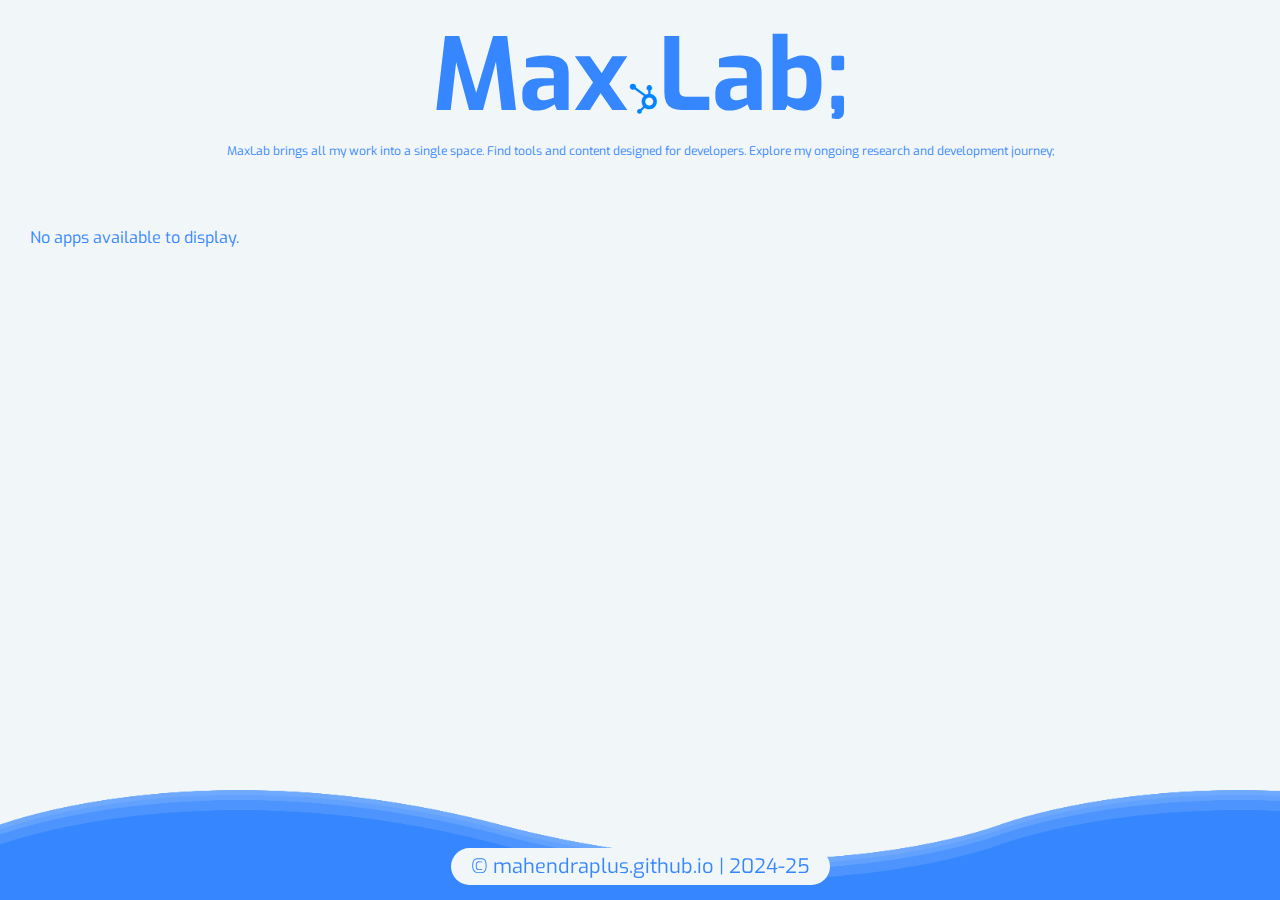
<file: index.html>
<!DOCTYPE html>
<html lang="en">

<head>
    <meta charset="UTF-8">
    <meta name="viewport" content="width=device-width, initial-scale=1.0">
    <title>MaxLab: Apps, Websites, Research, and Development Resources</title>
    <meta name="description"
        content="MaxLab is your hub for innovative apps, websites, digital resources, and cutting-edge research and development projects. Explore, learn, and create with MaxLab's exclusive collection of tools and materials." />
    <meta name="keywords"
        content="MaxLab, apps, websites, research, development, digital resources, technology, innovation, tools, APKs, software development, web development" />
    <meta property="og:title" content="MaxLab: Apps, Websites, Research, and Development Resources" />
    <meta property="og:description"
        content="MaxLab is your go-to resource for cutting-edge research, apps, websites, and development materials. Explore exclusive tools and innovative projects." />
    <meta property="og:image" content="URL_to_image" /> 
    <meta property="og:url" content="https://mahendraplus.github.io/maxlab" /> 
    <meta name="twitter:card" content="summary_large_image" />
    <meta name="twitter:title" content="MaxLab: Apps, Websites, Research, and Development Resources" />
    <meta name="twitter:description"
        content="Explore apps, websites, research, and innovative development resources on MaxLab." />
    <meta name="twitter:image" content="URL_to_image" /> 
    <meta name="SECRET_RAW_ACCESS_CODE" content="f50bc9521222f525df0593f8">

    <link rel="stylesheet" href="./main/css/style.css">
    <link
        href="https://fonts.googleapis.com/css2?family=Arima:wght@100..700&family=Exo:ital,wght@0,100..900;1,100..900&family=Merienda:wght@300..900&display=swap"
        rel="stylesheet">
    <link rel="stylesheet" href="https://cdnjs.cloudflare.com/ajax/libs/font-awesome/6.7.2/css/all.min.css"
        integrity="sha512-Evv84Mr4kqVGRNSgIGL/F/aIDqQb7xQ2vcrdIwxfjThSH8CSR7PBEakCr51Ck+w+/U6swU2Im1vVX0SVk9ABhg=="
        crossorigin="anonymous" referrerpolicy="no-referrer" />

</head>

<body>
    <header>
        <div class="header-title">

            <h1>Max<i class="fa-brands fa-hubspot"></i>Lab;</h1>
            <p>MaxLab brings all my work into a single space.
                Find tools and content designed for developers.
                Explore my ongoing research and development journey;</p>
        </div>
    </header>
    <div class="container" id="app-container"></div>
    <footer>
        <div class="waves">
            <div class="wave" id="wave1"></div>
            <div class="wave" id="wave2"></div>
            <div class="wave" id="wave3"></div>
            <div class="wave" id="wave4"></div>
        </div>
        <ul class="social">

        </ul>
        <ul class="menu">
            <li> <a href="https://mahendraplus.github.io" target="_blank">&copy; mahendraplus.github.io | 2024-25
                </a></li>
        </ul>
    </footer>

    <script src="./main/js/script.js"></script>

</body>

</html>
</file>
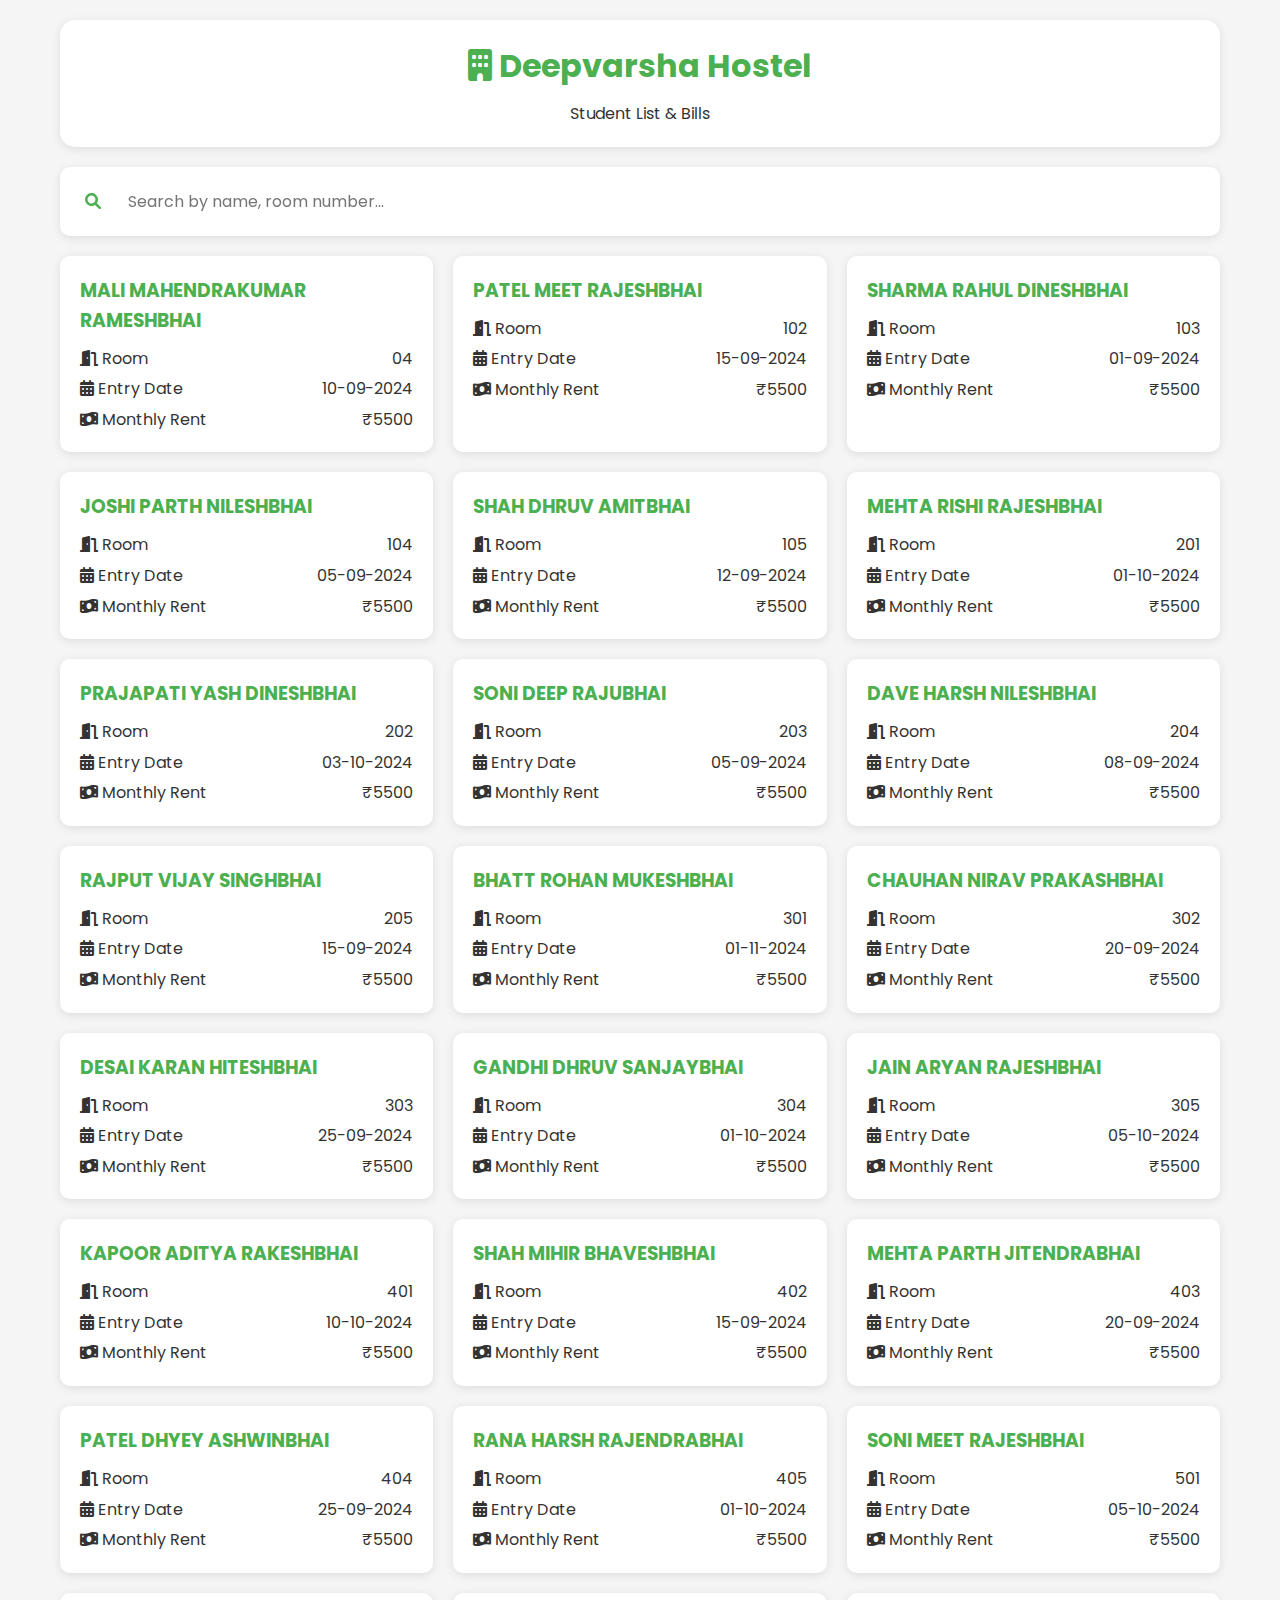
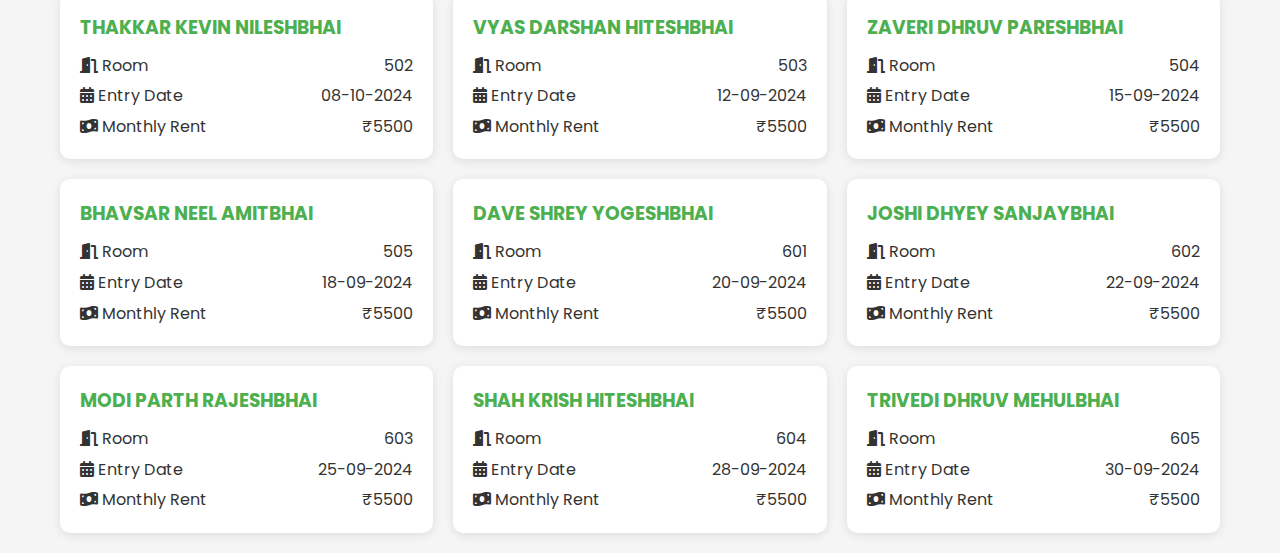
<file: hostel-bill/index.html>
<!DOCTYPE html>
<html>
<head>
    <title>Deepvarsha Hostel - Student List</title>
    <meta name="viewport" content="width=device-width, initial-scale=1.0">
    <link href="https://fonts.googleapis.com/css2?family=Poppins:wght@300;400;500;600&display=swap" rel="stylesheet">
    <link href="https://cdnjs.cloudflare.com/ajax/libs/font-awesome/6.0.0/css/all.min.css" rel="stylesheet">
    <style>
        * {
            margin: 0;
            padding: 0;
            box-sizing: border-box;
            font-family: 'Poppins', sans-serif;
        }

        :root {
            --primary-color: #4CAF50;
            --secondary-color: #45a049;
            --text-color: #333;
            --bg-color: #f5f5f5;
            --card-bg: #fff;
            --shadow: 0 2px 10px rgba(0,0,0,0.1);
        }

        body {
            background: var(--bg-color);
            color: var(--text-color);
            line-height: 1.6;
        }

        .container {
            max-width: 1200px;
            margin: 0 auto;
            padding: 20px;
        }

        .header {
            background: var(--card-bg);
            border-radius: 15px;
            padding: 20px;
            margin-bottom: 20px;
            box-shadow: var(--shadow);
            text-align: center;
        }

        .header h1 {
            color: var(--primary-color);
            margin-bottom: 10px;
        }

        .search-container {
            position: sticky;
            top: 20px;
            z-index: 100;
            margin: 20px 0;
        }

        .search-box {
            width: 100%;
            display: flex;
            align-items: center;
            background: var(--card-bg);
            border-radius: 10px;
            padding: 10px;
            box-shadow: var(--shadow);
        }

        #searchInput {
            width: 100%;
            padding: 12px;
            font-size: 16px;
            border: none;
            outline: none;
            background: transparent;
        }

        .search-icon {
            padding: 0 15px;
            color: var(--primary-color);
        }

        .student-list {
            display: grid;
            grid-template-columns: repeat(auto-fill, minmax(300px, 1fr));
            gap: 20px;
            margin-top: 20px;
        }

        .student-item {
            background: var(--card-bg);
            border-radius: 10px;
            padding: 20px;
            box-shadow: var(--shadow);
            transition: transform 0.3s ease, box-shadow 0.3s ease;
            cursor: pointer;
        }

        .student-item:hover {
            transform: translateY(-5px);
            box-shadow: 0 5px 15px rgba(0,0,0,0.2);
        }

        .student-item h3 {
            color: var(--primary-color);
            margin-bottom: 10px;
        }

        .student-info {
            display: flex;
            flex-direction: column;
            gap: 5px;
        }

        .student-info p {
            display: flex;
            justify-content: space-between;
        }

        .modal {
            display: none;
            position: fixed;
            top: 0;
            left: 0;
            width: 100%;
            height: 100%;
            background: rgba(0,0,0,0.5);
            z-index: 1000;
            overflow-y: auto;
        }

        .modal-content {
            background: var(--card-bg);
            margin: 20px auto;
            padding: 30px;
            max-width: 800px;
            border-radius: 15px;
            position: relative;
            animation: modalSlide 0.3s ease;
        }

        @keyframes modalSlide {
            from {
                transform: translateY(-50px);
                opacity: 0;
            }
            to {
                transform: translateY(0);
                opacity: 1;
            }
        }

        .close {
            position: absolute;
            right: 20px;
            top: 20px;
            font-size: 24px;
            cursor: pointer;
            color: var(--text-color);
            transition: color 0.3s ease;
        }

        .close:hover {
            color: var(--primary-color);
        }

        .bill-container {
            margin-top: 20px;
        }

        .bill-header {
            text-align: center;
            margin-bottom: 30px;
        }

        .table {
            width: 100%;
            border-collapse: collapse;
            margin: 20px 0;
            background: white;
            border-radius: 10px;
            overflow: hidden;
        }

        .table th, .table td {
            padding: 15px;
            text-align: left;
            border-bottom: 1px solid #eee;
        }

        .table th {
            background: var(--primary-color);
            color: white;
        }

        .table tr:last-child td {
            border-bottom: none;
        }

        .summary {
            background: #f9f9f9;
            padding: 20px;
            border-radius: 10px;
            margin: 20px 0;
        }

        .download-btn {
            background: var(--primary-color);
            color: white;
            padding: 12px 25px;
            text-decoration: none;
            border-radius: 8px;
            display: inline-block;
            transition: background 0.3s ease;
            border: none;
            cursor: pointer;
            font-size: 16px;
            margin-top: 20px;
        }

        .download-btn:hover {
            background: var(--secondary-color);
        }

        .status-badge {
            padding: 5px 10px;
            border-radius: 15px;
            font-size: 12px;
            font-weight: 500;
        }

        .status-paid {
            background: #e8f5e9;
            color: #2e7d32;
        }

        .status-pending {
            background: #fff3e0;
            color: #ef6c00;
        }

        @media print {
            body * {
                visibility: hidden;
            }
            .modal-content * {
                visibility: visible;
            }
            .modal-content {
                position: absolute;
                left: 0;
                top: 0;
                width: 100%;
                margin: 0;
                padding: 15px;
            }
            .download-btn {
                display: none;
            }
        }

        @media (max-width: 768px) {
            .container {
                padding: 10px;
            }
            
            .student-list {
                grid-template-columns: 1fr;
            }

            .modal-content {
                margin: 10px;
                padding: 20px;
            }

            .table {
                font-size: 14px;
            }

            .table th, .table td {
                padding: 10px;
            }
        }

        /* Loading Animation */
        .loading {
            text-align: center;
            padding: 40px;
        }

        .loading-spinner {
            border: 4px solid #f3f3f3;
            border-top: 4px solid var(--primary-color);
            border-radius: 50%;
            width: 40px;
            height: 40px;
            animation: spin 1s linear infinite;
            margin: 0 auto;
        }

        @keyframes spin {
            0% { transform: rotate(0deg); }
            100% { transform: rotate(360deg); }
        }

        /* Tooltip */
        .tooltip {
            position: relative;
            display: inline-block;
        }

        .tooltip .tooltiptext {
            visibility: hidden;
            background-color: #333;
            color: #fff;
            text-align: center;
            border-radius: 6px;
            padding: 5px 10px;
            position: absolute;
            z-index: 1;
            bottom: 125%;
            left: 50%;
            transform: translateX(-50%);
            opacity: 0;
            transition: opacity 0.3s;
        }

        .tooltip:hover .tooltiptext {
            visibility: visible;
            opacity: 1;
        }
    </style>
</head>
<body>
    <div class="container">
        <div class="header">
            <h1 id="hostelName">
                <i class="fas fa-building"></i>
                Loading...
            </h1>
            <p>Student List & Bills</p>
        </div>

        <div class="search-container">
            <div class="search-box">
                <i class="fas fa-search search-icon"></i>
                <input type="text" id="searchInput" placeholder="Search by name, room number...">
            </div>
        </div>

        <div class="student-list" id="studentList">
            <div class="loading">
                <div class="loading-spinner"></div>
                <p>Loading students data...</p>
            </div>
        </div>
    </div>

    <div class="modal" id="billModal">
        <div class="modal-content">
            <span class="close">
                <i class="fas fa-times"></i>
            </span>
            <div id="billContent"></div>
        </div>
    </div>

    <script>
        let studentsData = [];
        let hostelName = '';

        // Fetch data from JSON file
       async function fetchData() {
    try {
        const response = await fetch('https://mahendraplus.github.io/maxlab/hostel-bill/json/data.json');
        if (!response.ok) throw new Error('Failed to fetch data');
        const data = await response.json();
        hostelName = data.hostelName;
        studentsData = data.students;
        
        document.getElementById('hostelName').innerHTML = `
            <i class="fas fa-building"></i>
            ${hostelName}
        `;
        
        populateStudentList(studentsData);
    } catch (error) {
        document.getElementById('studentList').innerHTML = `
            <div class="error-message">
                <i class="fas fa-exclamation-circle"></i>
                Error loading data: ${error.message}
            </div>
        `;
        console.error('Error:', error);
    }
}

        // Populate student list
        function populateStudentList(students) {
            const studentList = document.getElementById('studentList');
            if (students.length === 0) {
                studentList.innerHTML = `
                    <div class="error-message">
                        <i class="fas fa-search"></i>
                        No students found
                    </div>
                `;
                return;
            }
            
            studentList.innerHTML = students.map(student => `
                <div class="student-item" onclick="showBill(${student.id})">
                    <h3>${student.name}</h3>
                    <div class="student-info">
                        <p>
                            <span><i class="fas fa-door-open"></i> Room</span>
                            <span>${student.roomNo}</span>
                        </p>
                        <p>
                            <span><i class="fas fa-calendar-alt"></i> Entry Date</span>
                            <span>${student.entryDate}</span>
                        </p>
                        <p>
                            <span><i class="fas fa-money-bill-wave"></i> Monthly Rent</span>
                            <span>₹${student.monthlyRent}</span>
                        </p>
                    </div>
                </div>
            `).join('');
        }

        // Show bill modal
        function showBill(studentId) {
            const student = studentsData.find(s => s.id === studentId);
            const modal = document.getElementById('billModal');
            const billContent = document.getElementById('billContent');
            
            let totalPaid = student.deposit;
            let totalPending = 0;
            
            student.payments.forEach(payment => {
                if(payment.status === 'paid') {
                    totalPaid += payment.amount;
                } else {
                    totalPending += payment.amount;
                }
            });

            billContent.innerHTML = `
                <div class="bill-container">
                    <div class="bill-header">
                        <h2>${hostelName}</h2>
                        <p>Student Bill Details</p>
                    </div>

                    <div class="student-info">
                        <p><strong>Name:</strong> ${student.name}</p>
                        <p><strong>Room No:</strong> ${student.roomNo}</p>
                        <p><strong>Entry Date:</strong> ${student.entryDate}</p>
                        <p><strong>Bill Date:</strong> 25-11-2024</p>
                    </div>

                    <table class="table">
                        <tr>
                            <th colspan="3">PAID AMOUNTS</th>
                        </tr>
                        <tr>
                            <td>Security Deposit</td>
                            <td>₹${student.deposit}</td>
                            <td><span class="status-badge status-paid">Paid</span></td>
                        </tr>
                        ${student.payments
                            .filter(p => p.status === 'paid')
                            .map(p => `
                                <tr>
                                    <td>${p.period}</td>
                                    <td>₹${p.amount}</td>
                                    <td><span class="status-badge status-paid">Paid</span></td>
                                </tr>
                            `).join('')}
                        <tr>
                            <th colspan="2">Total Paid</th>
                            <th>₹${totalPaid}</th>
                        </tr>
                    </table>

                    <table class="table">
                        <tr>
                            <th colspan="3">PENDING AMOUNTS</th>
                        </tr>
                        ${student.payments
                            .filter(p => p.status === 'pending')
                            .map(p => `
                                <tr>
                                    <td>${p.period}</td>
                                    <td>₹${p.amount}</td>
                                    <td><span class="status-badge status-pending">Pending</span></td>
                                </tr>
                            `).join('')}
                        <tr>
                            <th colspan="2">Total Pending</th>
                            <th>₹${totalPending}</th>
                        </tr>
                    </table>

                    <div class="summary">
                        <h3>SUMMARY</h3>
                        <p>Total Paid: ₹${totalPaid}</p>
                        <p>Total Pending: ₹${totalPending}</p>
                    </div>
                    

                    <div class="note">
                        <p><strong>Note:</strong> Please clear pending dues at earliest.</p>
                    </div>
                    
                    <div style="text-align: center; margin-top: 30px;">
                        <p class="thank-you">Thank You!</p>
                        <button class="download-btn" onclick="generatePDF()">
                            <i class="fas fa-download"></i> Download PDF
                        </button>
                    </div>
                </div>
            `;
            
            modal.style.display = 'block';
        }

        // Generate PDF function
        function generatePDF() {
            // Create a clone of the bill content
            const billContent = document.getElementById('billContent').cloneNode(true);
            
            // Remove the download button from the clone
            const downloadBtn = billContent.querySelector('.download-btn');
            if (downloadBtn) {
                downloadBtn.parentElement.removeChild(downloadBtn);
            }

            // Store the current page content
            const originalContent = document.body.innerHTML;

            // Create print-specific styling
            const printStyles = `
                <style>
                    @page {
                        size: A4;
                        margin: 20mm;
                    }
                    body {
                        font-family: 'Poppins', sans-serif;
                        line-height: 1.6;
                    }
                    .bill-container {
                        max-width: 100%;
                    }
                    .bill-header {
                        text-align: center;
                        margin-bottom: 30px;
                    }
                    .table {
                        width: 100%;
                        border-collapse: collapse;
                        margin: 20px 0;
                    }
                    .table th, .table td {
                        border: 1px solid #ddd;
                        padding: 12px;
                        text-align: left;
                    }
                    .status-badge {
                        padding: 5px 10px;
                        border-radius: 15px;
                        font-size: 12px;
                    }
                    .status-paid {
                        background: #e8f5e9;
                        color: #2e7d32;
                    }
                    .status-pending {
                        background: #fff3e0;
                        color: #ef6c00;
                    }
                    .summary {
                        background: #f9f9f9;
                        padding: 20px;
                        border-radius: 10px;
                        margin: 20px 0;
                    }
                    .note {
                        margin: 20px 0;
                    }
                    .thank-you {
                        text-align: center;
                        margin-top: 30px;
                        font-weight: bold;
                    }
                </style>
            `;

            // Replace content and print
            document.body.innerHTML = printStyles + billContent.innerHTML;
            window.print();

            // Restore original content
            document.body.innerHTML = originalContent;

            // Reinitialize event listeners
            initializeEventListeners();
        }

        // Search functionality with debounce
        function debounce(func, wait) {
            let timeout;
            return function executedFunction(...args) {
                const later = () => {
                    clearTimeout(timeout);
                    func(...args);
                };
                clearTimeout(timeout);
                timeout = setTimeout(later, wait);
            };
        }

        const handleSearch = debounce((e) => {
            const searchTerm = e.target.value.toLowerCase();
            const filteredStudents = studentsData.filter(student => 
                student.name.toLowerCase().includes(searchTerm) ||
                student.roomNo.includes(searchTerm)
            );
            populateStudentList(filteredStudents);
        }, 300);

        // Initialize event listeners
        function initializeEventListeners() {
            // Search input
            document.getElementById('searchInput').addEventListener('input', handleSearch);

            // Close modal
            const closeBtn = document.querySelector('.close');
            const modal = document.getElementById('billModal');
            
            if (closeBtn) {
                closeBtn.onclick = function() {
                    modal.style.display = 'none';
                }
            }

            // Click outside modal to close
            window.onclick = function(event) {
                if (event.target == modal) {
                            }
            }

            // Click outside modal to close
            window.onclick = function(event) {
                if (event.target == modal) {
                    modal.style.display = 'none';
                }
            }
        }

        // Initialize application
        function initializeApp() {
            fetchData();
            initializeEventListeners();
        }

        // Run the application
        initializeApp();
    </script>
</body>
</html>
</file>
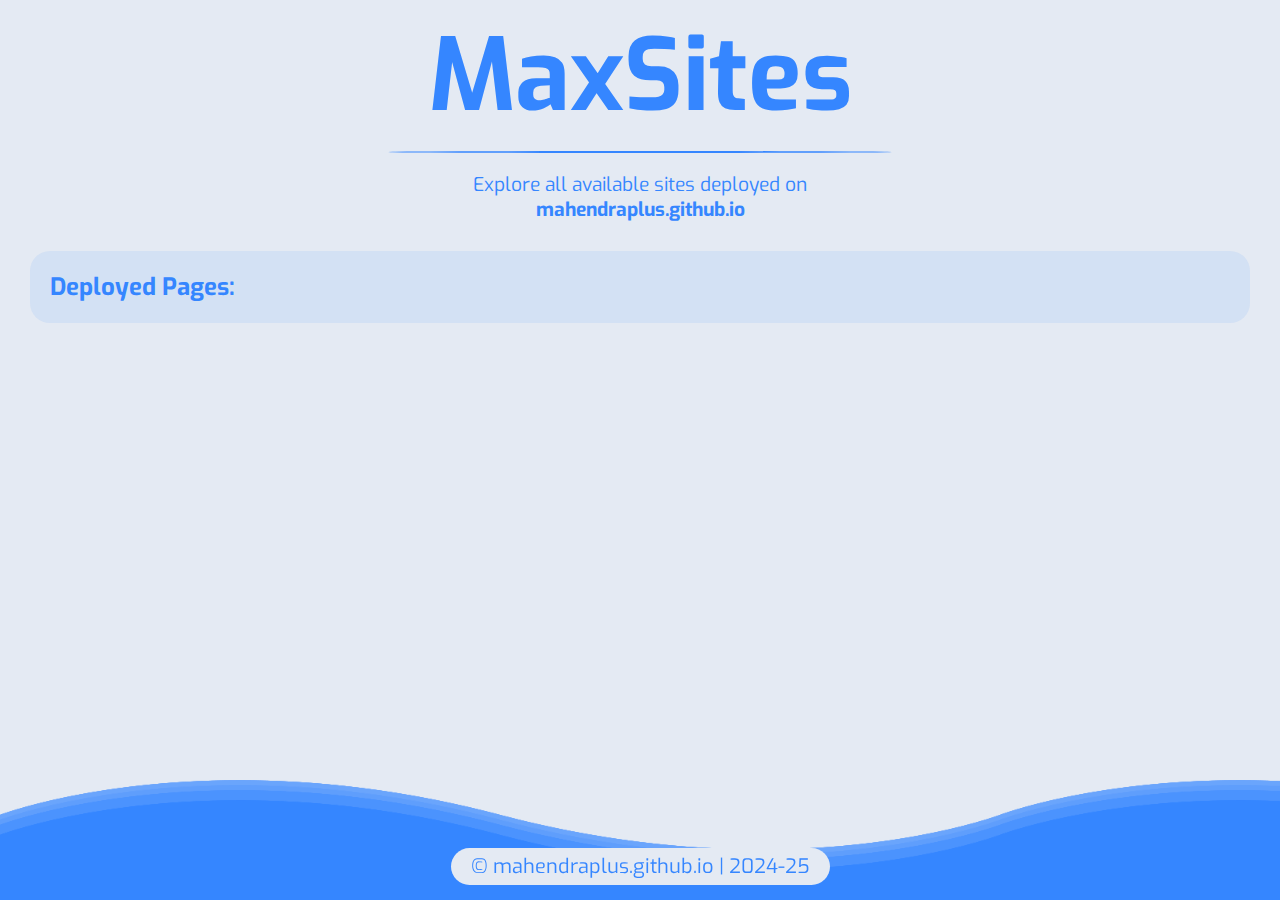
<file: maxsites/index.html>
<!DOCTYPE html>
<html lang="en">

<head>
    <meta charset="UTF-8">
    <meta name="viewport" content="width=device-width, initial-scale=1.0">
    <title>MaxSites | Explore Deployed Projects and Tech Innovations</title>

    <!-- Meta description for SEO -->
    <meta name="description"
        content="Explore MaxSites—featuring deployed projects in cybersecurity, web development, Android apps, IoT, and more. Showcasing cutting-edge tech expertise and innovation.">

    <!-- Open Graph for social media sharing (Facebook, LinkedIn) -->
    <meta property="og:type" content="website">
    <meta property="og:title" content="MaxSites | Explore Deployed Projects and Tech Innovations">
    <meta property="og:description"
        content="Explore MaxSites—featuring deployed projects in cybersecurity, web development, Android apps, IoT, and more. Showcasing cutting-edge tech expertise and innovation.">
    <meta property="og:url" content="https://mahendraplus.github.io">
    <meta property="og:image" content="https://mahendraplus.github.io/assets/img/og/og-max-01.png">
    <meta property="og:site_name" content="MaxSites">

    <!-- Twitter Card for better visibility on Twitter -->
    <meta name="twitter:card" content="summary_large_image">
    <meta name="twitter:title" content="MaxSites | Explore Deployed Projects and Tech Innovations">
    <meta name="twitter:description"
        content="Explore MaxSites—featuring deployed projects in cybersecurity, web development, Android apps, IoT, and more. Showcasing cutting-edge tech expertise and innovation.">
    <meta name="twitter:image" content="https://mahendraplus.github.io/assets/img/og/og-max-01.png">
    <meta name="twitter:site" content="@mahendraplus">
    <meta name="twitter:creator" content="@mahendraplus">

    <!-- Meta Tags for Search Engine Crawlers -->
    <meta name="robots" content="index, follow">
    <meta name="googlebot" content="index, follow">

    <!-- Author of the website -->
    <meta name="author" content="Mahendra Mali">

    <!-- Link to standard favicon for browser tabs -->
    <link rel="icon" href="https://mahendraplus.github.io/assets/img/logo/icon-144x144.png" type="image/x-icon">

    <!-- Shortcut icon (alternative for older browsers) -->
    <link rel="shortcut icon" href="https://mahendraplus.github.io/assets/img/logo/icon-144x144.png"
        type="image/x-icon">

    <!-- Additional PNG icons for various platforms -->
    <link rel="icon" href="https://mahendraplus.github.io/assets/img/logo/icon-32x32.png" sizes="32x32"
        type="image/png">
    <link rel="icon" href="https://mahendraplus.github.io/assets/img/logo/icon-64x64.png" sizes="64x64"
        type="image/png">
    <link rel="icon" href="https://mahendraplus.github.io/assets/img/logo/icon-192x192.png" sizes="192x192"
        type="image/png">
    <link rel="icon" href="https://mahendraplus.github.io/assets/img/logo/icon-256x256.png" sizes="256x256"
        type="image/png">
    <link rel="icon" href="https://mahendraplus.github.io/assets/img/logo/icon-384x384.png" sizes="384x384"
        type="image/png">
    <link rel="icon" href="https://mahendraplus.github.io/assets/img/logo/icon-512x512.png" sizes="512x512"
        type="image/png">

    <!-- Apple Touch Icon for iOS devices (iPhones, iPads) -->
    <link rel="apple-touch-icon" href="https://mahendraplus.github.io/assets/img/logo/apple-touch-icon.png"
        sizes="180x180">

    <!-- Manifest file for Progressive Web Apps (PWA) -->
    <link rel="manifest" href="https://mahendraplus.github.io/assets/json/pwa-web.json">

    <!-- Microsoft Tile Icons (for Windows) -->
    <meta name="msapplication-TileImage" content="https://mahendraplus.github.io/assets/img/logo/icon-144x144.png">
    <meta name="msapplication-TileColor" content="#536281">

    <!-- Safari Pinned Tab Icon (for macOS and iOS Safari) -->
    <link rel="mask-icon" href="https://mahendraplus.github.io/assets/img/logo/safari-pinned-tab.svg" color="#536281">

    <!-- Additional social media profile links (for SEO and link verification) -->
    <link rel="me" href="https://github.com/mahendraplus">
    <link rel="me" href="https://twitter.com/mahendraplus">
    <link rel="me" href="https://www.instagram.com/mahi_gahelot">
    <link rel="me" href="https://t.me/mahendraplus">
    <link rel="me" href="https://discord.com/users/mahendraplus">

    <!-- Theme color for browsers and mobile devices -->
    <meta name="theme-color" content="#536281">

    <!-- Apple-specific settings -->
    <meta name="apple-mobile-web-app-capable" content="yes">
    <meta name="apple-mobile-web-app-status-bar-style" content="black-translucent">
    <meta name="apple-mobile-web-app-title" content="MaxSites">

    <!-- Windows-specific settings -->
    <meta name="msapplication-TileColor" content="#536281">
    <meta name="msapplication-TileImage" content="https://mahendraplus.github.io/assets/img/logo/icon-144x144.png">

    <!-- PWA manifest (for Android and Progressive Web Apps) -->
    <link rel="manifest" href="https://mahendraplus.github.io/assets/json/pwa-android.json">

    <!-- Safari Pinned Tab (for macOS and iOS Safari) -->
    <link rel="mask-icon" href="https://mahendraplus.github.io/assets/img/logo/safari-pinned-tab.svg" color="#536281">

    <!-- Google Fonts -->
    <link rel="preconnect" href="https://fonts.googleapis.com">
    <link rel="preconnect" href="https://fonts.gstatic.com" crossorigin>
    <link
        href="https://fonts.googleapis.com/css2?family=Arima:wght@100..700&family=Exo:ital,wght@0,100..900;1,100..900&family=Merienda:wght@300..900&display=swap"
        rel="stylesheet">
    <style>
        :root {
            --body-bg-gradient: rgb(228, 234, 243);
            --font-color-1: #3586ff;
            --box-shadow-1: 0px -7px 7px 0px hsla(236, 11%, 50%, 0.103);
            --card: var(--body-bg-gradient);
            --btn: var(--body-bg-gradient);
        }

        body {
            font-family: 'Exo', sans-serif;
            margin: 0;
            padding: 0px;
            background: var(--body-bg-gradient);
            color: var(--font-color-1);
        }



        footer {
            position: relative;
            background: transparent;
            display: flex;
            justify-content: center;
            align-items: center;
            flex-direction: column;
            position: fixed;
            bottom: 0;
            width: 100%;
            box-sizing: border-box;

        }

        footer .wave {
            position: absolute;
            bottom: 0;
            left: 0;
            width: 100%;
            height: 100px;
            background: url(wave.png);
            background-size: 1000px 100px;

        }

        footer .wave#wave1 {
            z-index: 1000;
            opacity: 1;
            bottom: 0;
            animation: animate 4s linear infinite;
        }

        footer .wave#wave2 {
            z-index: 999;
            opacity: 0.5;
            bottom: 10px;
            animation: animate2 4s linear infinite;
        }

        footer .wave#wave3 {
            z-index: 998;
            opacity: 0.2;
            bottom: 15px;
            animation: animate 3s linear infinite;
        }

        footer .wave#wave4 {
            z-index: 999;
            opacity: 0.7;
            bottom: 20px;
            animation: animate2 3s linear infinite;
        }

        @keyframes animate {

            0%,
            100% {
                background-position-x: 1000px;
            }

            100% {
                background-position-x: 0px;
            }
        }

        @keyframes animate2 {

            0%,
            100% {
                background-position-x: 0px;
            }

            100% {
                background-position-x: 1000px;
            }
        }

        .social,
        .menu {
            position: relative;
            display: flex;
            justify-content: center;
            align-items: center;
            margin: 10px 0;
            flex-wrap: wrap;
        }

        .social li,
        .menu li {
            list-style: none;
        }

        .social li a {
            font-size: 2em;
            color: #fff;
            margin: 0 10px;
            display: inline-block;
            transition: 0.5s;
        }

        .social li a:hover {
            transform: translateY(-10px);
        }

        .menu li a {
            font-size: 20px;
            color: var(--font-color-1);
            opacity: 1;
            margin: 0 0px;
            text-decoration: none;
            display: inlin-block;
            padding: 5px 20px 5px 20px;
            border-radius: 30px;
            background-color: var(--body-bg-gradient);
            z-index: 1000;
            position: relative;
            bottom: 10px;
            right: 20px;

        }

        .menu li a:hover {
            opacity: 1;
        }



        header {
            text-align: center;
            width: 100%;
            background: var(--body-bg-gradient);
        }

        .header-title {
            position: relative;
            padding: 10px;


        }

        .header-title h1 {
            font-size: 100px;
            margin: 0 auto;
            opacity: 1;
        }



        .header-title p {
            font-size: clamp(0.9rem, 2vw, 1.2rem);
        }

        .container {
            display: grid;
            grid-template-columns: repeat(auto-fit, minmax(280px, 1fr));
            gap: 20px;
            padding: 30px;
            margin-bottom: 100px;
        }

        .site-card {
            background-color: var(--card);
            border-radius: 18px;
            box-shadow: var(--box-shadow-1);
            overflow: hidden;
            text-align: center;
            transition: transform 0.3s ease, box-shadow 0.3s ease;
            border: solid 1px rgba(0, 0, 0, 0.404);
        }

        .site-card:hover {
            transform: translateY(-5px);
            box-shadow: 0 8px 20px rgba(0, 0, 0, 0.2);
        }

        .site-title {
            font-size: 20px;
            margin: 15px 0;

        }

        .iframe-wrapper {
            position: relative;
            width: 100%;
            height: 180px;
            overflow: hidden;

        }

        iframe {
            position: absolute;
            width: 100%;
            height: 100%;
            top: 0;
            left: 0;
            pointer-events: none;
            opacity: 1;

        }

        .iframe-overlay {
            position: absolute;
            top: 0;
            left: 0;
            width: 100%;
            height: 100%;
            background: rgba(64, 93, 179, 0.301);
            display: flex;
            flex-direction: row;
            /* Arrange buttons in a row */
            align-items: center;
            justify-content: center;
            gap: 10px;
            backdrop-filter: blur(5px);

            /* Add spacing between buttons */
        }


        .toggle-button {
            padding: 10px 20px;
            font-size: 12px;
            background: var(--btn);
            border-radius: 80px;
            cursor: pointer;
            color: var(--font-color-1);
            transition: 0.3s ease;
            border: solid 1px rgba(0, 0, 0, 0.404);

        }

        .toggle-button:hover {
            transform: scale(1.09);
        }


        @media (max-width: 600px) {
            .iframe-wrapper {
                height: 150px;
            }

            .menu li a {
                font-size: 12px;
                color: var(--font-color-1);
                opacity: 1;
                margin: 0 0px;
                text-decoration: none;
                display: inline-block;
                padding: 5px 20px 5px 20px;
                border-radius: 30px;
                background-color: var(--body-bg-gradient);
            }

            .header-title h1 {
                animation: flip-animation 2s infinite;
                font-size: 60px;
                margin: 0 auto;
            }

        }

        .line1 {
            background-color: var(--font-color-1);
            border: none;
            width: 40%;
            height: 2px;
            border-radius: 100%;
        }

        /* Styling for the title div */
        .title-div {
            background-color: #3586ff18;
            /* Transparent blue background */
            width: auto 0;
            /* Full width of the container */
            display: flex;
            /* Use flexbox to align items */
            flex-direction: column;
            /* Stack elements vertically */
            align-items: flex-start;
            /* Align the items to the left */
            border-radius: 20px;
            margin-left: 30px;
            margin-right: 30px;
            border: solid 0px rgba(0, 0, 0, 0.404);
            padding-left: 20px;
            padding-right: 20px;
        }
    </style>
</head>

<body>
    <header>
        <div class="header-title">
            <h1>MaxSites</h1>
            <hr class="line1">
            <p>Explore all available sites deployed on <br><strong>mahendraplus.github.io</strong></p>
        </div>

    </header>
    <div class="title-div">
        <h2>Deployed Pages:</h2>
    </div>
    <div class="container"></div>

    <footer>
        <div class="waves">
            <div class="wave" id="wave1"></div>
            <div class="wave" id="wave2"></div>
            <div class="wave" id="wave3"></div>
            <div class="wave" id="wave4"></div>
        </div>
        <ul class="social">

        </ul>
        <ul class="menu">
            <li> <a href="https://mahendraplus.github.io" target="_blank">&copy; mahendraplus.github.io | 2024-25
                </a></li>
        </ul>
    </footer>

    </div>

    <script>
        const repoOwner = "mahendraplus";
        const repoName = "mahendraplus.github.io";
        const apiUrl = `https://api.github.com/repos/${repoOwner}/${repoName}/contents/m`;

        // Create buttons for each overlay
        const createOverlayButtons = (siteUrl, siteName) => {
            // Open Button
            const openButton = document.createElement('button');
            openButton.classList.add('toggle-button');
            openButton.innerText = "Open";
            openButton.onclick = () => {
                window.open(siteUrl, '_blank');
            };

            // Copy Link Button
            const copyButton = document.createElement('button');
            copyButton.classList.add('toggle-button');
            copyButton.innerText = "Copy";
            copyButton.onclick = async () => {
                try {
                    await navigator.clipboard.writeText(siteUrl);
                } catch (error) {
                    const tempInput = document.createElement('input');
                    document.body.appendChild(tempInput);
                    tempInput.value = siteUrl;
                    tempInput.select();
                    document.execCommand("copy");
                    document.body.removeChild(tempInput);
                }
            };

            // Share Button
            const shareButton = document.createElement('button');
            shareButton.classList.add('toggle-button');
            shareButton.innerText = "Share";
            shareButton.onclick = async () => {
                if (navigator.share) {
                    try {
                        await navigator.share({
                            title: siteName,
                            text: `Check out this site: ${siteName}!`,
                            url: siteUrl,
                        });
                    } catch (error) {
                        console.error("Sharing failed:", error);
                    }
                } else {
                    console.warn("Web Share API not supported. Falling back to copy link.");
                    // Fallback to copying the link
                    try {
                        await navigator.clipboard.writeText(siteUrl);
                    } catch (error) {
                        const tempInput = document.createElement('input');
                        document.body.appendChild(tempInput);
                        tempInput.value = siteUrl;
                        tempInput.select();
                        document.execCommand("copy");
                        document.body.removeChild(tempInput);
                    }
                }
            };

            return [copyButton, openButton, shareButton];
        };

        // Fetch folders and dynamically populate the site cards
        async function fetchFolders() {
            try {
                const response = await fetch(apiUrl);
                if (!response.ok) throw new Error("Failed to fetch data from GitHub API");
                const data = await response.json();

                const container = document.querySelector('.container');
                data.forEach(item => {
                    if (item.type === "dir") {
                        const siteUrl = `https://${repoOwner}.github.io/m/${item.name}/`;

                        const siteCard = document.createElement('div');
                        siteCard.classList.add('site-card');

                        const title = document.createElement('div');
                        title.classList.add('site-title');
                        title.innerText = item.name;

                        const iframeWrapper = document.createElement('div');
                        iframeWrapper.classList.add('iframe-wrapper');

                        const iframe = document.createElement('iframe');
                        iframe.src = `${siteUrl}index.html`;

                        const overlay = document.createElement('div');
                        overlay.classList.add('iframe-overlay');

                        const buttons = createOverlayButtons(siteUrl, item.name);
                        buttons.forEach(button => overlay.appendChild(button));

                        iframeWrapper.appendChild(iframe);
                        iframeWrapper.appendChild(overlay);
                        siteCard.appendChild(title);
                        siteCard.appendChild(iframeWrapper);
                        container.appendChild(siteCard);
                    }
                });
            } catch (error) {
                console.error("Error fetching folder names:", error);
            }
        }

        fetchFolders();

    </script>
</body>

</html>
</file>
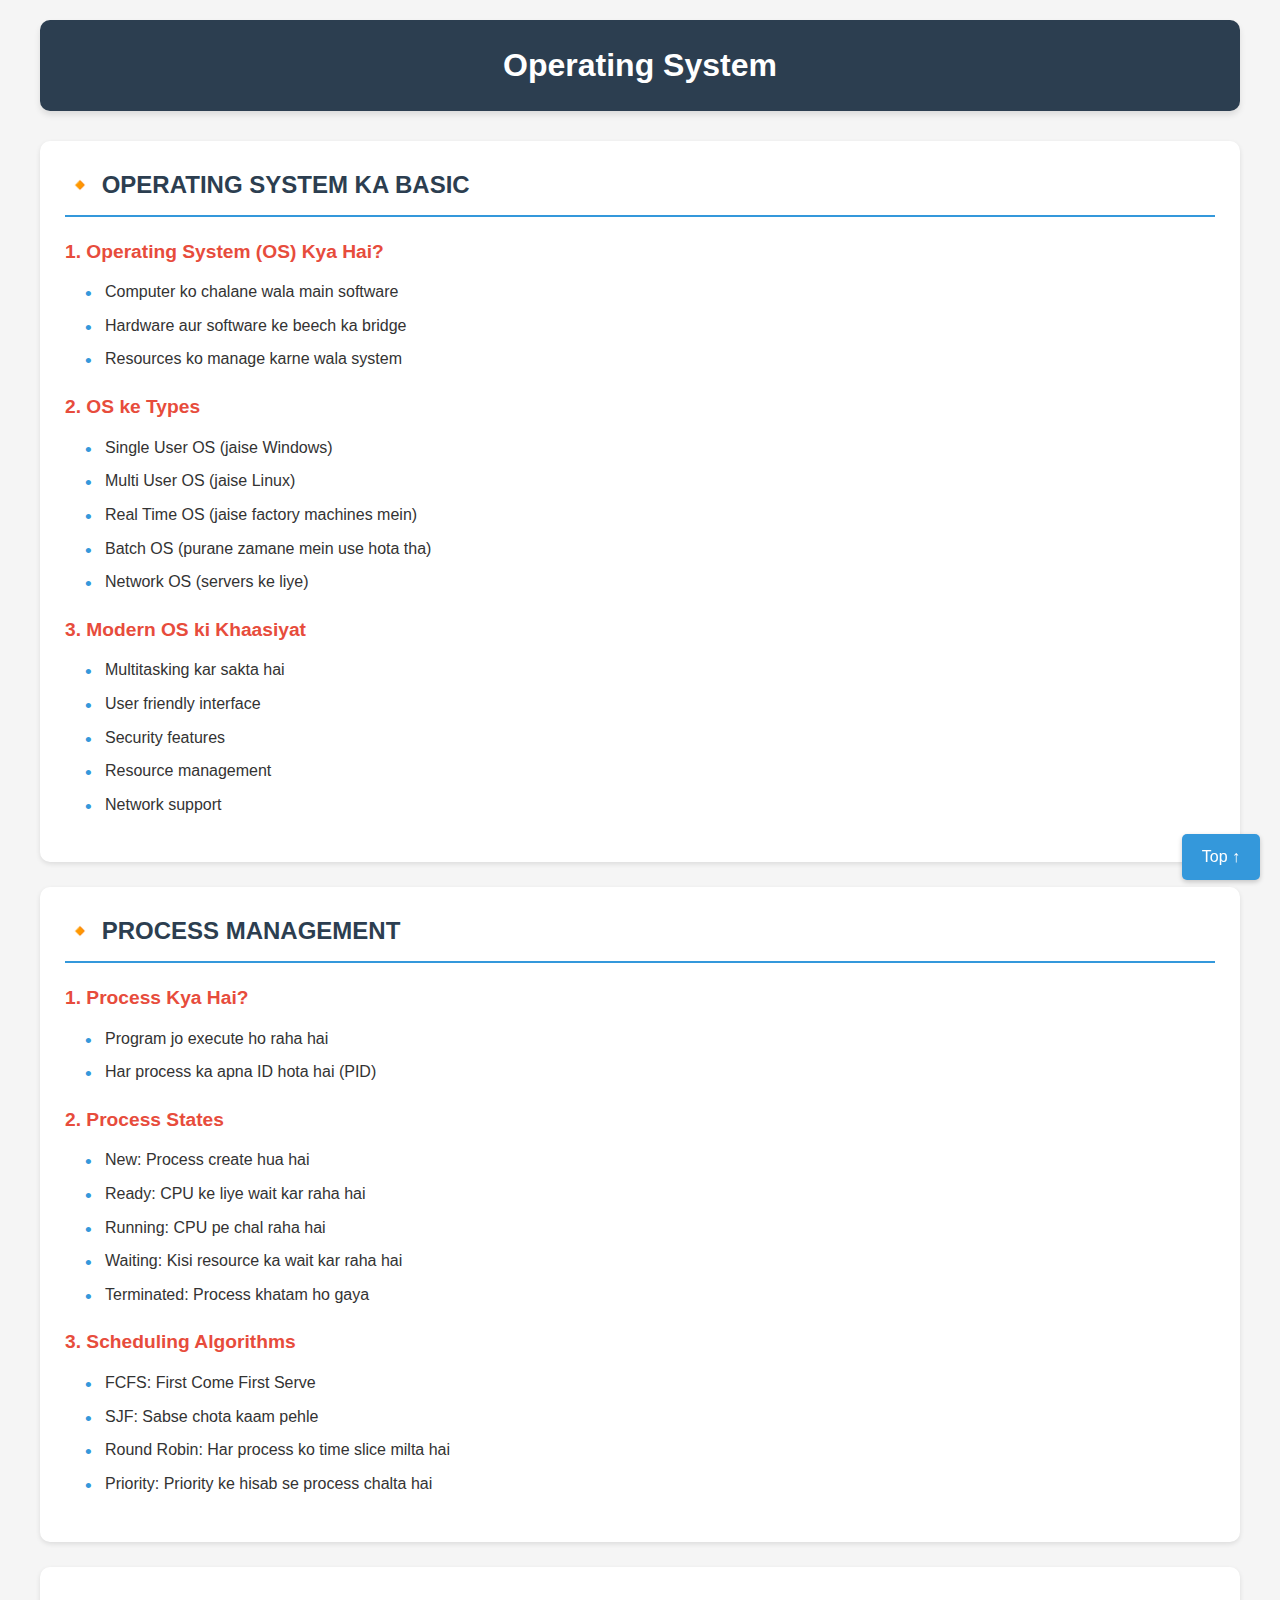
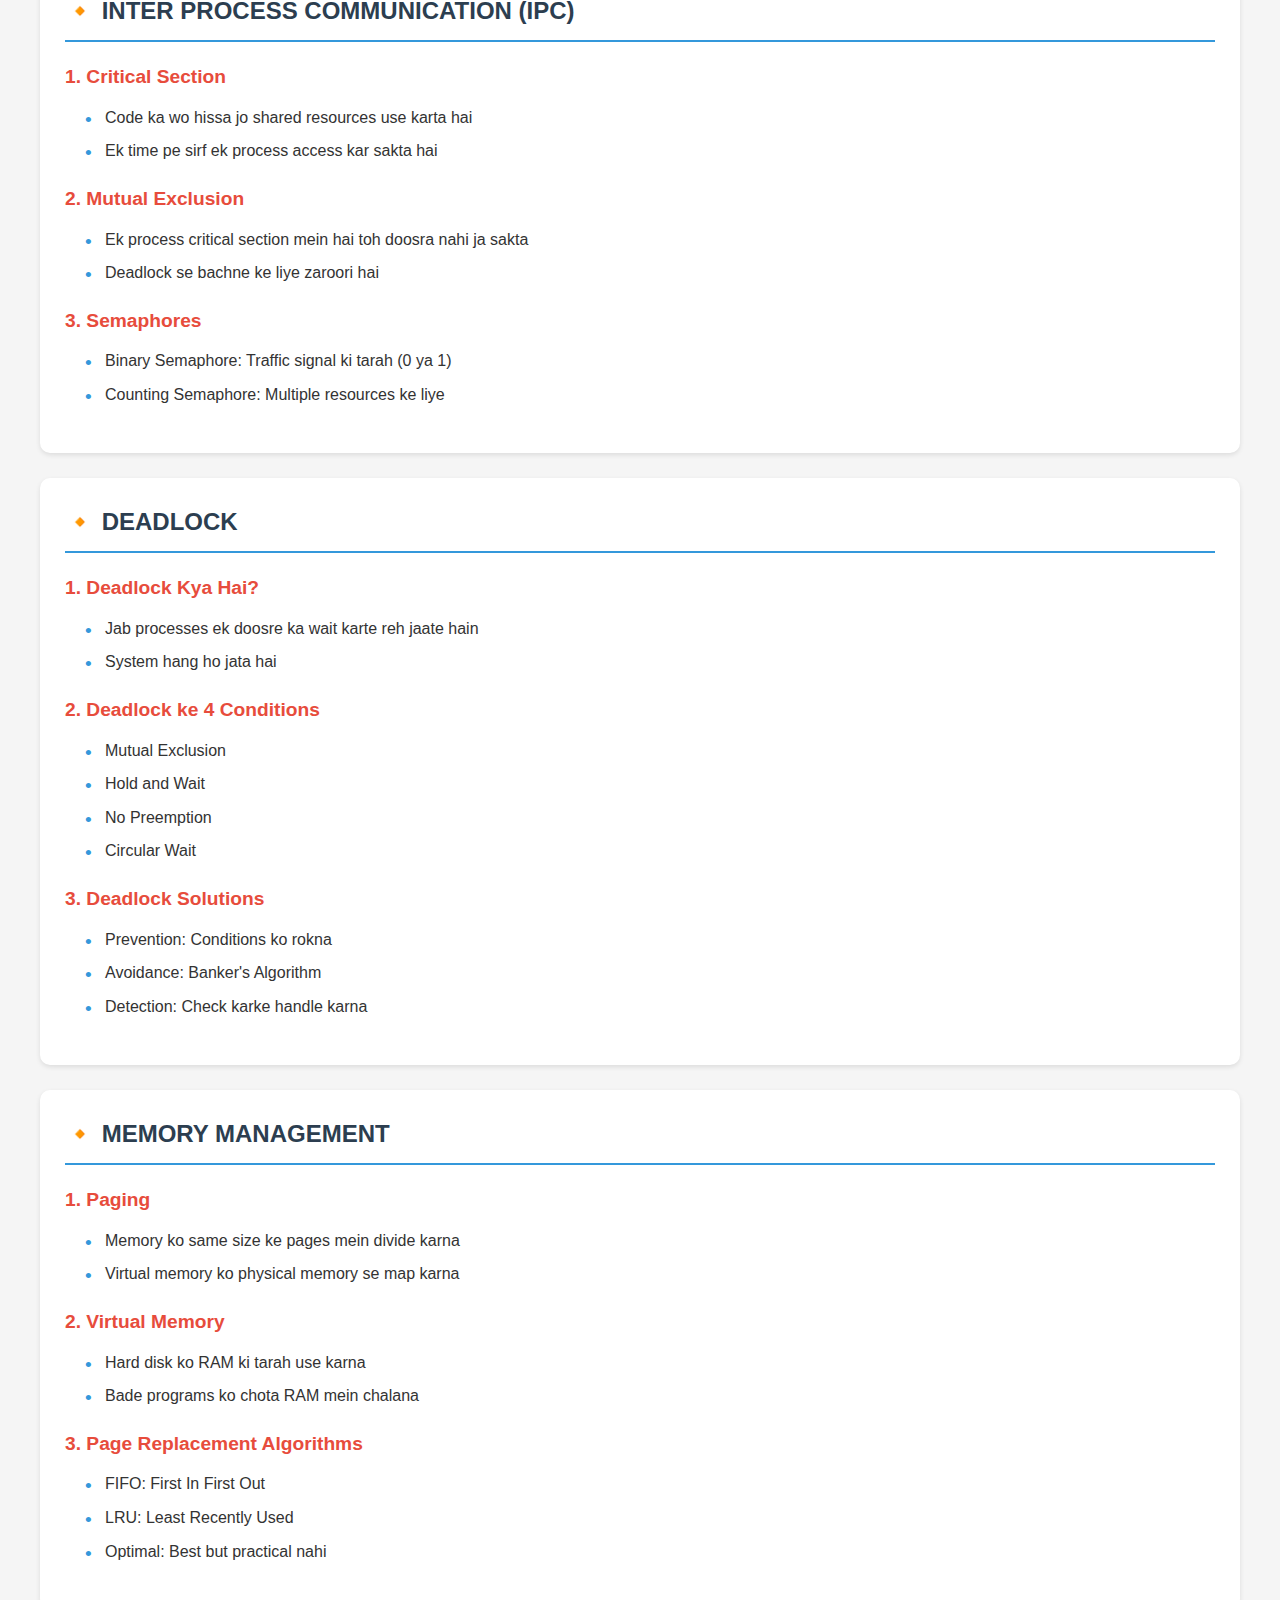
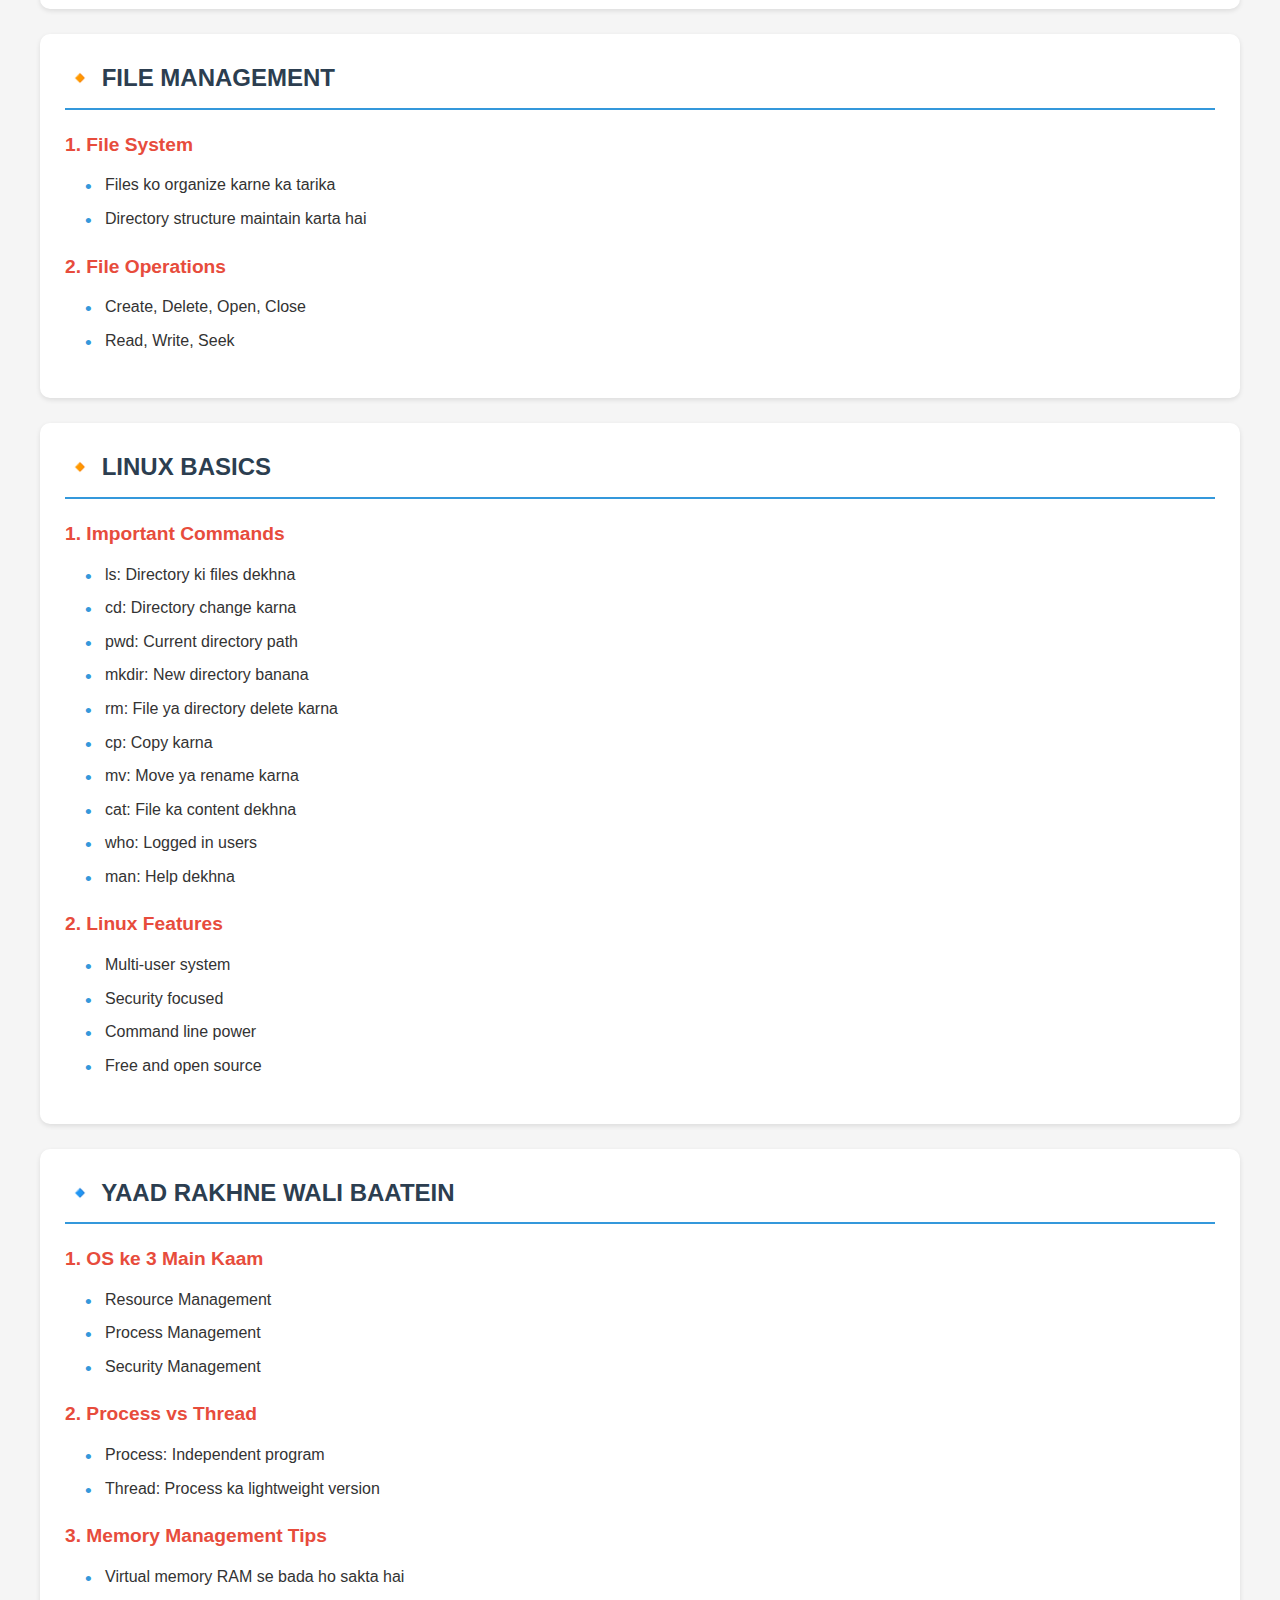
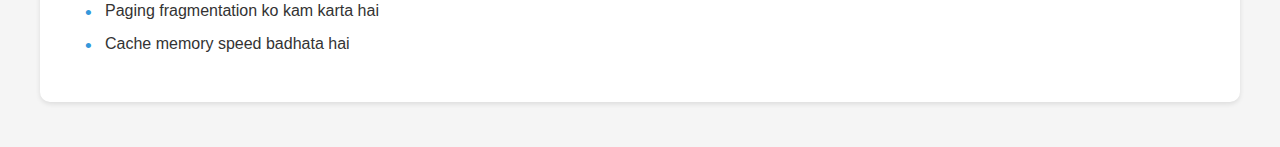
<file: operating-system/index.html>
<!DOCTYPE html>
<html lang="en">
<head>
    <meta charset="UTF-8">
    <meta name="viewport" content="width=device-width, initial-scale=1.0">
    <title>Operating System Quick</title>
    <style>
        * {
            margin: 0;
            padding: 0;
            box-sizing: border-box;
            font-family: 'Arial', sans-serif;
        }

        body {
            background-color: #f5f5f5;
            color: #333;
            line-height: 1.6;
            padding: 20px;
        }

        .container {
            max-width: 1200px;
            margin: 0 auto;
        }

        .header {
            text-align: center;
            margin-bottom: 30px;
            padding: 20px;
            background-color: #2c3e50;
            color: white;
            border-radius: 10px;
            box-shadow: 0 4px 6px rgba(0,0,0,0.1);
        }

        .section {
            background-color: white;
            padding: 25px;
            margin-bottom: 25px;
            border-radius: 10px;
            box-shadow: 0 2px 5px rgba(0,0,0,0.1);
            transition: transform 0.3s ease;
        }

        .section:hover {
            transform: translateY(-5px);
        }

        .section-title {
            color: #2c3e50;
            font-size: 1.5em;
            margin-bottom: 20px;
            padding-bottom: 10px;
            border-bottom: 2px solid #3498db;
        }

        .topic {
            margin-bottom: 20px;
        }

        .topic-title {
            color: #e74c3c;
            font-weight: bold;
            margin-bottom: 12px;
            font-size: 1.2em;
        }

        ul {
            list-style-type: none;
            padding-left: 20px;
        }

        li {
            margin-bottom: 8px;
            position: relative;
            padding-left: 20px;
            transition: padding-left 0.3s ease;
        }

        li:before {
            content: "•";
            color: #3498db;
            position: absolute;
            left: 0;
            font-size: 1.2em;
        }

        li:hover {
            padding-left: 25px;
            color: #2c3e50;
        }

        .nav-top {
            position: fixed;
            bottom: 20px;
            right: 20px;
            background-color: #3498db;
            color: white;
            padding: 10px 20px;
            border-radius: 5px;
            text-decoration: none;
            box-shadow: 0 2px 5px rgba(0,0,0,0.2);
            transition: background-color 0.3s ease;
        }

        .nav-top:hover {
            background-color: #2980b9;
        }

        @media (max-width: 768px) {
            body {
                padding: 10px;
            }

            .section {
                padding: 15px;
            }

            .section-title {
                font-size: 1.3em;
            }

            .topic-title {
                font-size: 1.1em;
            }
        }

        @media (max-width: 480px) {
            .header {
                padding: 15px;
            }

            .section-title {
                font-size: 1.2em;
            }

            .nav-top {
                padding: 8px 15px;
                font-size: 0.9em;
            }
        }
    </style>
</head>
<body>
    <div class="container">
        <div class="header">
            <h1>Operating System</h1>
            <p></p>
        </div>

        <!-- Operating System Basic -->
        <div class="section">
            <h2 class="section-title">🔸 OPERATING SYSTEM KA BASIC</h2>
            
            <div class="topic">
                <h3 class="topic-title">1. Operating System (OS) Kya Hai?</h3>
                <ul>
                    <li>Computer ko chalane wala main software</li>
                    <li>Hardware aur software ke beech ka bridge</li>
                    <li>Resources ko manage karne wala system</li>
                </ul>
            </div>

            <div class="topic">
                <h3 class="topic-title">2. OS ke Types</h3>
                <ul>
                    <li>Single User OS (jaise Windows)</li>
                    <li>Multi User OS (jaise Linux)</li>
                    <li>Real Time OS (jaise factory machines mein)</li>
                    <li>Batch OS (purane zamane mein use hota tha)</li>
                    <li>Network OS (servers ke liye)</li>
                </ul>
            </div>

            <div class="topic">
                <h3 class="topic-title">3. Modern OS ki Khaasiyat</h3>
                <ul>
                    <li>Multitasking kar sakta hai</li>
                    <li>User friendly interface</li>
                    <li>Security features</li>
                    <li>Resource management</li>
                    <li>Network support</li>
                </ul>
            </div>
        </div>

        <!-- Process Management -->
        <div class="section">
            <h2 class="section-title">🔸 PROCESS MANAGEMENT</h2>
            
            <div class="topic">
                <h3 class="topic-title">1. Process Kya Hai?</h3>
                <ul>
                    <li>Program jo execute ho raha hai</li>
                    <li>Har process ka apna ID hota hai (PID)</li>
                </ul>
            </div>

            <div class="topic">
                <h3 class="topic-title">2. Process States</h3>
                <ul>
                    <li>New: Process create hua hai</li>
                    <li>Ready: CPU ke liye wait kar raha hai</li>
                    <li>Running: CPU pe chal raha hai</li>
                    <li>Waiting: Kisi resource ka wait kar raha hai</li>
                    <li>Terminated: Process khatam ho gaya</li>
                </ul>
            </div>

            <div class="topic">
                <h3 class="topic-title">3. Scheduling Algorithms</h3>
                <ul>
                    <li>FCFS: First Come First Serve</li>
                    <li>SJF: Sabse chota kaam pehle</li>
                    <li>Round Robin: Har process ko time slice milta hai</li>
                    <li>Priority: Priority ke hisab se process chalta hai</li>
                </ul>
            </div>
        </div>

        <!-- IPC -->
        <div class="section">
            <h2 class="section-title">🔸 INTER PROCESS COMMUNICATION (IPC)</h2>
            
            <div class="topic">
                <h3 class="topic-title">1. Critical Section</h3>
                <ul>
                    <li>Code ka wo hissa jo shared resources use karta hai</li>
                    <li>Ek time pe sirf ek process access kar sakta hai</li>
                </ul>
            </div>

            <div class="topic">
                <h3 class="topic-title">2. Mutual Exclusion</h3>
                <ul>
                    <li>Ek process critical section mein hai toh doosra nahi ja sakta</li>
                    <li>Deadlock se bachne ke liye zaroori hai</li>
                </ul>
            </div>

            <div class="topic">
                <h3 class="topic-title">3. Semaphores</h3>
                <ul>
                    <li>Binary Semaphore: Traffic signal ki tarah (0 ya 1)</li>
                    <li>Counting Semaphore: Multiple resources ke liye</li>
                </ul>
            </div>
        </div>

        <!-- Deadlock -->
        <div class="section">
            <h2 class="section-title">🔸 DEADLOCK</h2>
            
            <div class="topic">
                <h3 class="topic-title">1. Deadlock Kya Hai?</h3>
                <ul>
                    <li>Jab processes ek doosre ka wait karte reh jaate hain</li>
                    <li>System hang ho jata hai</li>
                </ul>
            </div>

            <div class="topic">
                <h3 class="topic-title">2. Deadlock ke 4 Conditions</h3>
                <ul>
                    <li>Mutual Exclusion</li>
                    <li>Hold and Wait</li>
                    <li>No Preemption</li>
                    <li>Circular Wait</li>
                </ul>
            </div>

            <div class="topic">
                <h3 class="topic-title">3. Deadlock Solutions</h3>
                <ul>
                    <li>Prevention: Conditions ko rokna</li>
                    <li>Avoidance: Banker's Algorithm</li>
                    <li>Detection: Check karke handle karna</li>
                </ul>
            </div>
        </div>

        <!-- Memory Management -->
        <div class="section">
            <h2 class="section-title">🔸 MEMORY MANAGEMENT</h2>
            
            <div class="topic">
                <h3 class="topic-title">1. Paging</h3>
                <ul>
                    <li>Memory ko same size ke pages mein divide karna</li>
                    <li>Virtual memory ko physical memory se map karna</li>
                </ul>
            </div>

            <div class="topic">
                <h3 class="topic-title">2. Virtual Memory</h3>
                <ul>
                    <li>Hard disk ko RAM ki tarah use karna</li>
                    <li>Bade programs ko chota RAM mein chalana</li>
                </ul>
            </div>

            <div class="topic">
                <h3 class="topic-title">3. Page Replacement Algorithms</h3>
                <ul>
                    <li>FIFO: First In First Out</li>
                    <li>LRU: Least Recently Used</li>
                    <li>Optimal: Best but practical nahi</li>
                </ul>
            </div>
        </div>

        <!-- File Management -->
        <div class="section">
            <h2 class="section-title">🔸 FILE MANAGEMENT</h2>
            
            <div class="topic">
                <h3 class="topic-title">1. File System</h3>
                <ul>
                    <li>Files ko organize karne ka tarika</li>
                    <li>Directory structure maintain karta hai</li>
                </ul>
            </div>

            <div class="topic">
                <h3 class="topic-title">2. File Operations</h3>
                <ul>
                    <li>Create, Delete, Open, Close</li>
                    <li>Read, Write, Seek</li>
                </ul>
            </div>
        </div>

        <!-- Linux Basics -->
        <div class="section">
            <h2 class="section-title">🔸 LINUX BASICS</h2>
            
            <div class="topic">
                <h3 class="topic-title">1. Important Commands</h3>
                <ul>
                    <li>ls: Directory ki files dekhna</li>
                    <li>cd: Directory change karna</li>
                    <li>pwd: Current directory path</li>
                    <li>mkdir: New directory banana</li>
                    <li>rm: File ya directory delete karna</li>
                    <li>cp: Copy karna</li>
                    <li>mv: Move ya rename karna</li>
                    <li>cat: File ka content dekhna</li>
                    <li>who: Logged in users</li>
                    <li>man: Help dekhna</li>
                </ul>
            </div>

            <div class="topic">
                <h3 class="topic-title">2. Linux Features</h3>
                <ul>
                    <li>Multi-user system</li>
                    <li>Security focused</li>
                    <li>Command line power</li>
                    <li>Free and open source</li>
                </ul>
            </div>
        </div>

        <!-- Important Points -->
        <div class="section">
            <h2 class="section-title">🔹 YAAD RAKHNE WALI BAATEIN</h2>
            
            <div class="topic">
                <h3 class="topic-title">1. OS ke 3 Main Kaam</h3>
                <ul>
                    <li>Resource Management</li>
                    <li>Process Management</li>
                    <li>Security Management</li>
                </ul>
            </div>

            <div class="topic">
                <h3 class="topic-title">2. Process vs Thread</h3>
                <ul>
                    <li>Process: Independent program</li>
                    <li>Thread: Process ka lightweight version</li>
                </ul>
            </div>

            <div class="topic">
                <h3 class="topic-title">3. Memory Management Tips</h3>
                <ul>
                    <li>Virtual memory RAM se bada ho sakta hai</li>
                    <li>Paging fragmentation ko kam karta hai</li>
                    <li>Cache memory speed badhata hai</li>
                </ul>
            </div>
        </div>

        <a href="#" class="nav-top">Top ↑</a>
    </div>
    <footer class="footer">
    <div class="footer-content">
        <!-- Main Footer -->
        <div class="footer-main">
            <!-- About Section -->
            <div class="footer-section">
                <h3>About MahendraPlus</h3>
                <p>Empowering technology through innovative solutions and educational resources. Dedicated to making complex concepts simple and accessible.</p>
                <div class="social-links">
                    <a href="https://github.com/mahendraplus" target="_blank" aria-label="GitHub">
                        <i class="fab fa-github"></i>
                    </a>
                    <a href="https://linkedin.com/in/mahendraplus" target="_blank" aria-label="LinkedIn">
                        <i class="fab fa-linkedin"></i>
                    </a>
                    <a href="https://twitter.com/mahendraplus" target="_blank" aria-label="Twitter">
                        <i class="fab fa-twitter"></i>
                    </a>
                    <a href="mailto: mahendrakumargahelot@gmail.com" aria-label="Email">
                        <i class="fas fa-envelope"></i>
                    </a>
                </div>
            </div>

            <!-- Quick Links -->
            <div class="footer-section">
                <h3>Quick Links</h3>
                <ul>
                    <li><a href="#projects">Projects</a></li>
                    <li><a href="#resources">Resources</a></li>
                    <li><a href="#blog">Blog</a></li>
                    <li><a href="#tutorials">Tutorials</a></li>
                </ul>
            </div>

            <!-- Resources -->
            <div class="footer-section">
                <h3>Resources</h3>
                <ul>
                    <li><a href="#docs">Documentation</a></li>
                    <li><a href="#guides">Guides</a></li>
                    <li><a href="#api">API</a></li>
                    <li><a href="#tools">Tools</a></li>
                </ul>
            </div>

            <!-- Contact -->
            <div class="footer-section">
                <h3>Contact</h3>
                <ul class="contact-info">
                    <li>
                        <i class="fas fa-map-marker-alt"></i>
                        <span>India</span>
                    </li>
                    <li>
                        <i class="fas fa-envelope"></i>
                        <span>mahendrakumargahelot@gmail.com</span>
                    </li>
                    <li>
                        <i class="fas fa-globe"></i>
                        <span>mahendraplus.github.io</span>
                    </li>
                </ul>
            </div>
        </div>

        <!-- Newsletter -->
        <div class="newsletter">
            <h3>Subscribe to Our Newsletter</h3>
            <form class="newsletter-form">
                <input type="email" placeholder="Enter your email">
                <button type="submit">Subscribe</button>
            </form>
        </div>

        <!-- Bottom Bar -->
        <div class="footer-bottom">
            <p>&copy; 2024 MahendraPlus. All rights reserved.</p>
            <div class="footer-bottom-links">
                <a href="#privacy">Privacy Policy</a>
                <a href="#terms">Terms of Service</a>
                <a href="#sitemap">Sitemap</a>
            </div>
        </div>
    </div>
</footer>

<style>
/* Footer Styles */
.footer {
    background: #bbbbbb;
    color: #fff;
    padding: 60px 0 20px;
    position: relative;
    font-family: 'Arial', sans-serif;
    display:none;
}

.footer-content {
    max-width: 1200px;
    margin: 0 auto;
    padding: 0 20px;
}

.footer-main {
    display: grid;
    grid-template-columns: repeat(auto-fit, minmax(250px, 1fr));
    gap: 40px;
    margin-bottom: 40px;
}

.footer-section h3 {
    color: #3498db;
    font-size: 1.2rem;
    margin-bottom: 20px;
    position: relative;
}

.footer-section h3::after {
    content: '';
    position: absolute;
    bottom: -8px;
    left: 0;
    width: 40px;
    height: 2px;
    background: #3498db;
}

.footer-section p {
    color: #ecf0f1;
    line-height: 1.6;
    margin-bottom: 20px;
}

.social-links {
    display: flex;
    gap: 15px;
}

.social-links a {
    color: #fff;
    background: rgba(255, 255, 255, 0.1);
    width: 35px;
    height: 35px;
    border-radius: 50%;
    display: flex;
    align-items: center;
    justify-content: center;
    transition: all 0.3s ease;
}

.social-links a:hover {
    background: #3498db;
    transform: translateY(-3px);
}

.footer-section ul {
    list-style: none;
    padding: 0;
}

.footer-section ul li {
    margin-bottom: 12px;
}

.footer-section ul li a {
    color: #ecf0f1;
    text-decoration: none;
    transition: color 0.3s ease;
}

.footer-section ul li a:hover {
    color: #3498db;
}

.contact-info li {
    display: flex;
    align-items: center;
    gap: 10px;
    margin-bottom: 15px;
}

.contact-info i {
    color: #3498db;
}

.newsletter {
    background: rgba(255, 255, 255, 0.05);
    padding: 30px;
    border-radius: 10px;
    margin-bottom: 40px;
}

.newsletter h3 {
    margin-bottom: 20px;
    color: #3498db;
}

.newsletter-form {
    display: flex;
    gap: 10px;
}

.newsletter-form input {
    flex: 1;
    padding: 12px;
    border: none;
    border-radius: 5px;
    background: rgba(255, 255, 255, 0.1);
    color: #fff;
    outline: none;
}

.newsletter-form input::placeholder {
    color: rgba(255, 255, 255, 0.5);
}

.newsletter-form button {
    padding: 12px 25px;
    background: #3498db;
    border: none;
    border-radius: 5px;
    color: #fff;
    cursor: pointer;
    transition: background 0.3s ease;
}

.newsletter-form button:hover {
    background: #2980b9;
}

.footer-bottom {
    border-top: 1px solid rgba(255, 255, 255, 0.1);
    padding-top: 20px;
    display: flex;
    justify-content: space-between;
    align-items: center;
    flex-wrap: wrap;
    gap: 20px;
}

.footer-bottom p {
    color: #ecf0f1;
}

.footer-bottom-links {
    display: flex;
    gap: 20px;
}

.footer-bottom-links a {
    color: #ecf0f1;
    text-decoration: none;
    transition: color 0.3s ease;
}

.footer-bottom-links a:hover {
    color: #3498db;
}

/* Responsive Design */
@media (max-width: 768px) {
    .footer-main {
        grid-template-columns: repeat(auto-fit, minmax(200px, 1fr));
        gap: 30px;
    }

    .newsletter-form {
        flex-direction: column;
    }

    .footer-bottom {
        flex-direction: column;
        text-align: center;
    }

    .footer-bottom-links {
        justify-content: center;
    }
}

@media (max-width: 480px) {
    .footer {
        padding: 40px 0 20px;
    }

    .footer-section h3 {
        font-size: 1.1rem;
    }

    .social-links {
        justify-content: center;
    }
}
</style>

<!-- Add Font Awesome for icons -->
<link rel="stylesheet" href="https://cdnjs.cloudflare.com/ajax/libs/font-awesome/6.0.0/css/all.min.css">
</body>
                      </html>
</file>
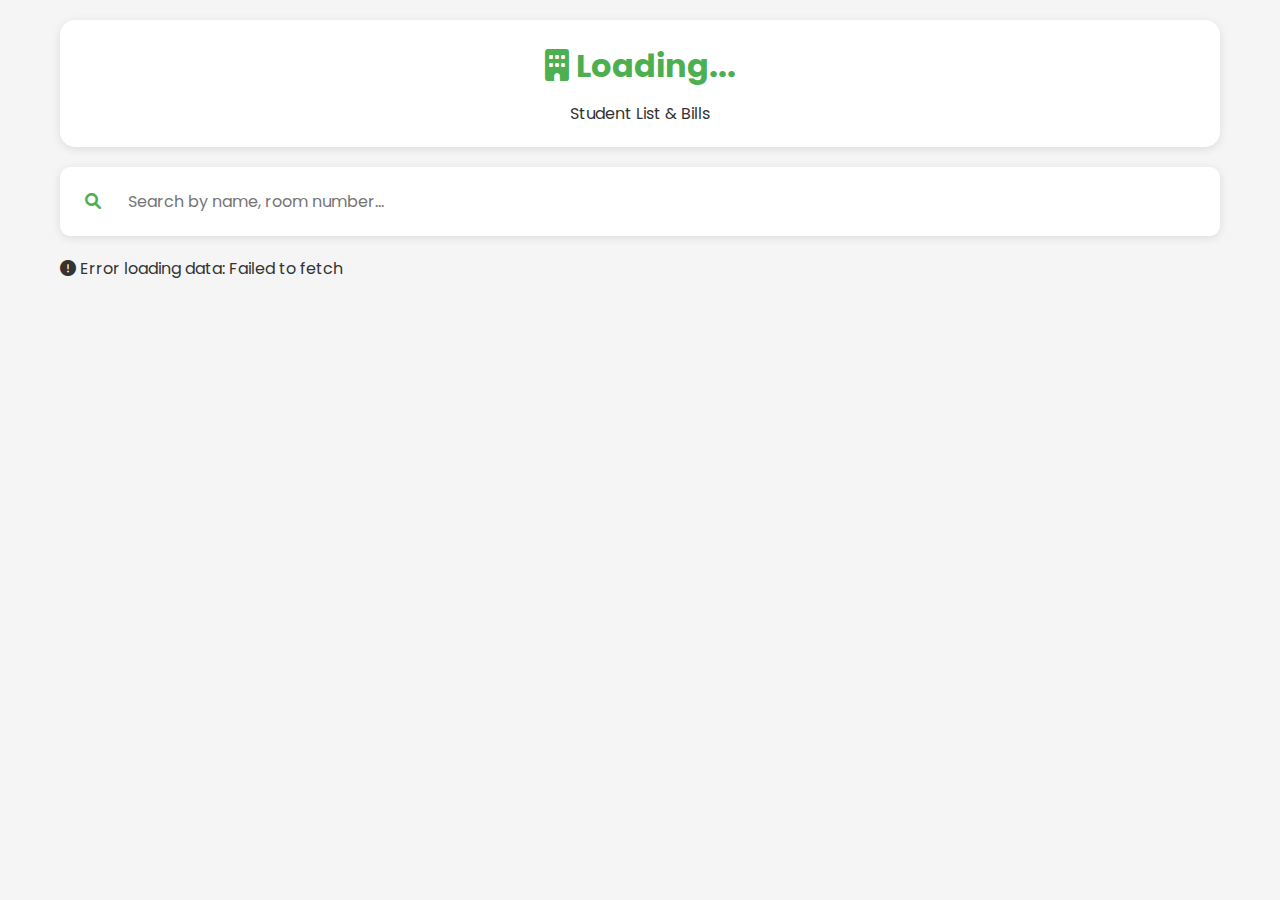
<file: maxsites/hostel-bill/index.html>
<!DOCTYPE html>
<html>
<head>
    <title>Deepvarsha Hostel - Student List</title>
    <meta name="viewport" content="width=device-width, initial-scale=1.0">
    <link href="https://fonts.googleapis.com/css2?family=Poppins:wght@300;400;500;600&display=swap" rel="stylesheet">
    <link href="https://cdnjs.cloudflare.com/ajax/libs/font-awesome/6.0.0/css/all.min.css" rel="stylesheet">
    <style>
        * {
            margin: 0;
            padding: 0;
            box-sizing: border-box;
            font-family: 'Poppins', sans-serif;
        }

        :root {
            --primary-color: #4CAF50;
            --secondary-color: #45a049;
            --text-color: #333;
            --bg-color: #f5f5f5;
            --card-bg: #fff;
            --shadow: 0 2px 10px rgba(0,0,0,0.1);
        }

        body {
            background: var(--bg-color);
            color: var(--text-color);
            line-height: 1.6;
        }

        .container {
            max-width: 1200px;
            margin: 0 auto;
            padding: 20px;
        }

        .header {
            background: var(--card-bg);
            border-radius: 15px;
            padding: 20px;
            margin-bottom: 20px;
            box-shadow: var(--shadow);
            text-align: center;
        }

        .header h1 {
            color: var(--primary-color);
            margin-bottom: 10px;
        }

        .search-container {
            position: sticky;
            top: 20px;
            z-index: 100;
            margin: 20px 0;
        }

        .search-box {
            width: 100%;
            display: flex;
            align-items: center;
            background: var(--card-bg);
            border-radius: 10px;
            padding: 10px;
            box-shadow: var(--shadow);
        }

        #searchInput {
            width: 100%;
            padding: 12px;
            font-size: 16px;
            border: none;
            outline: none;
            background: transparent;
        }

        .search-icon {
            padding: 0 15px;
            color: var(--primary-color);
        }

        .student-list {
            display: grid;
            grid-template-columns: repeat(auto-fill, minmax(300px, 1fr));
            gap: 20px;
            margin-top: 20px;
        }

        .student-item {
            background: var(--card-bg);
            border-radius: 10px;
            padding: 20px;
            box-shadow: var(--shadow);
            transition: transform 0.3s ease, box-shadow 0.3s ease;
            cursor: pointer;
        }

        .student-item:hover {
            transform: translateY(-5px);
            box-shadow: 0 5px 15px rgba(0,0,0,0.2);
        }

        .student-item h3 {
            color: var(--primary-color);
            margin-bottom: 10px;
        }

        .student-info {
            display: flex;
            flex-direction: column;
            gap: 5px;
        }

        .student-info p {
            display: flex;
            justify-content: space-between;
        }

        .modal {
            display: none;
            position: fixed;
            top: 0;
            left: 0;
            width: 100%;
            height: 100%;
            background: rgba(0,0,0,0.5);
            z-index: 1000;
            overflow-y: auto;
        }

        .modal-content {
            background: var(--card-bg);
            margin: 20px auto;
            padding: 30px;
            max-width: 800px;
            border-radius: 15px;
            position: relative;
            animation: modalSlide 0.3s ease;
        }

        @keyframes modalSlide {
            from {
                transform: translateY(-50px);
                opacity: 0;
            }
            to {
                transform: translateY(0);
                opacity: 1;
            }
        }

        .close {
            position: absolute;
            right: 20px;
            top: 20px;
            font-size: 24px;
            cursor: pointer;
            color: var(--text-color);
            transition: color 0.3s ease;
        }

        .close:hover {
            color: var(--primary-color);
        }

        .bill-container {
            margin-top: 20px;
        }

        .bill-header {
            text-align: center;
            margin-bottom: 30px;
        }

        .table {
            width: 100%;
            border-collapse: collapse;
            margin: 20px 0;
            background: white;
            border-radius: 10px;
            overflow: hidden;
        }

        .table th, .table td {
            padding: 15px;
            text-align: left;
            border-bottom: 1px solid #eee;
        }

        .table th {
            background: var(--primary-color);
            color: white;
        }

        .table tr:last-child td {
            border-bottom: none;
        }

        .summary {
            background: #f9f9f9;
            padding: 20px;
            border-radius: 10px;
            margin: 20px 0;
        }

        .download-btn {
            background: var(--primary-color);
            color: white;
            padding: 12px 25px;
            text-decoration: none;
            border-radius: 8px;
            display: inline-block;
            transition: background 0.3s ease;
            border: none;
            cursor: pointer;
            font-size: 16px;
            margin-top: 20px;
        }

        .download-btn:hover {
            background: var(--secondary-color);
        }

        .status-badge {
            padding: 5px 10px;
            border-radius: 15px;
            font-size: 12px;
            font-weight: 500;
        }

        .status-paid {
            background: #e8f5e9;
            color: #2e7d32;
        }

        .status-pending {
            background: #fff3e0;
            color: #ef6c00;
        }

        @media print {
            body * {
                visibility: hidden;
            }
            .modal-content * {
                visibility: visible;
            }
            .modal-content {
                position: absolute;
                left: 0;
                top: 0;
                width: 100%;
                margin: 0;
                padding: 15px;
            }
            .download-btn {
                display: none;
            }
        }

        @media (max-width: 768px) {
            .container {
                padding: 10px;
            }
            
            .student-list {
                grid-template-columns: 1fr;
            }

            .modal-content {
                margin: 10px;
                padding: 20px;
            }

            .table {
                font-size: 14px;
            }

            .table th, .table td {
                padding: 10px;
            }
        }

        /* Loading Animation */
        .loading {
            text-align: center;
            padding: 40px;
        }

        .loading-spinner {
            border: 4px solid #f3f3f3;
            border-top: 4px solid var(--primary-color);
            border-radius: 50%;
            width: 40px;
            height: 40px;
            animation: spin 1s linear infinite;
            margin: 0 auto;
        }

        @keyframes spin {
            0% { transform: rotate(0deg); }
            100% { transform: rotate(360deg); }
        }

        /* Tooltip */
        .tooltip {
            position: relative;
            display: inline-block;
        }

        .tooltip .tooltiptext {
            visibility: hidden;
            background-color: #333;
            color: #fff;
            text-align: center;
            border-radius: 6px;
            padding: 5px 10px;
            position: absolute;
            z-index: 1;
            bottom: 125%;
            left: 50%;
            transform: translateX(-50%);
            opacity: 0;
            transition: opacity 0.3s;
        }

        .tooltip:hover .tooltiptext {
            visibility: visible;
            opacity: 1;
        }
    </style>
</head>
<body>
    <div class="container">
        <div class="header">
            <h1 id="hostelName">
                <i class="fas fa-building"></i>
                Loading...
            </h1>
            <p>Student List & Bills</p>
        </div>

        <div class="search-container">
            <div class="search-box">
                <i class="fas fa-search search-icon"></i>
                <input type="text" id="searchInput" placeholder="Search by name, room number...">
            </div>
        </div>

        <div class="student-list" id="studentList">
            <div class="loading">
                <div class="loading-spinner"></div>
                <p>Loading students data...</p>
            </div>
        </div>
    </div>

    <div class="modal" id="billModal">
        <div class="modal-content">
            <span class="close">
                <i class="fas fa-times"></i>
            </span>
            <div id="billContent"></div>
        </div>
    </div>

    <script>
        let studentsData = [];
        let hostelName = '';

        // Fetch data from JSON file
       async function fetchData() {
    try {
        const response = await fetch('https://mahendraplus.github.io/m/hostel-bill/json/data.json');
        if (!response.ok) throw new Error('Failed to fetch data');
        const data = await response.json();
        hostelName = data.hostelName;
        studentsData = data.students;
        
        document.getElementById('hostelName').innerHTML = `
            <i class="fas fa-building"></i>
            ${hostelName}
        `;
        
        populateStudentList(studentsData);
    } catch (error) {
        document.getElementById('studentList').innerHTML = `
            <div class="error-message">
                <i class="fas fa-exclamation-circle"></i>
                Error loading data: ${error.message}
            </div>
        `;
        console.error('Error:', error);
    }
}

        // Populate student list
        function populateStudentList(students) {
            const studentList = document.getElementById('studentList');
            if (students.length === 0) {
                studentList.innerHTML = `
                    <div class="error-message">
                        <i class="fas fa-search"></i>
                        No students found
                    </div>
                `;
                return;
            }
            
            studentList.innerHTML = students.map(student => `
                <div class="student-item" onclick="showBill(${student.id})">
                    <h3>${student.name}</h3>
                    <div class="student-info">
                        <p>
                            <span><i class="fas fa-door-open"></i> Room</span>
                            <span>${student.roomNo}</span>
                        </p>
                        <p>
                            <span><i class="fas fa-calendar-alt"></i> Entry Date</span>
                            <span>${student.entryDate}</span>
                        </p>
                        <p>
                            <span><i class="fas fa-money-bill-wave"></i> Monthly Rent</span>
                            <span>₹${student.monthlyRent}</span>
                        </p>
                    </div>
                </div>
            `).join('');
        }

        // Show bill modal
        function showBill(studentId) {
            const student = studentsData.find(s => s.id === studentId);
            const modal = document.getElementById('billModal');
            const billContent = document.getElementById('billContent');
            
            let totalPaid = student.deposit;
            let totalPending = 0;
            
            student.payments.forEach(payment => {
                if(payment.status === 'paid') {
                    totalPaid += payment.amount;
                } else {
                    totalPending += payment.amount;
                }
            });

            billContent.innerHTML = `
                <div class="bill-container">
                    <div class="bill-header">
                        <h2>${hostelName}</h2>
                        <p>Student Bill Details</p>
                    </div>

                    <div class="student-info">
                        <p><strong>Name:</strong> ${student.name}</p>
                        <p><strong>Room No:</strong> ${student.roomNo}</p>
                        <p><strong>Entry Date:</strong> ${student.entryDate}</p>
                        <p><strong>Bill Date:</strong> 25-11-2024</p>
                    </div>

                    <table class="table">
                        <tr>
                            <th colspan="3">PAID AMOUNTS</th>
                        </tr>
                        <tr>
                            <td>Security Deposit</td>
                            <td>₹${student.deposit}</td>
                            <td><span class="status-badge status-paid">Paid</span></td>
                        </tr>
                        ${student.payments
                            .filter(p => p.status === 'paid')
                            .map(p => `
                                <tr>
                                    <td>${p.period}</td>
                                    <td>₹${p.amount}</td>
                                    <td><span class="status-badge status-paid">Paid</span></td>
                                </tr>
                            `).join('')}
                        <tr>
                            <th colspan="2">Total Paid</th>
                            <th>₹${totalPaid}</th>
                        </tr>
                    </table>

                    <table class="table">
                        <tr>
                            <th colspan="3">PENDING AMOUNTS</th>
                        </tr>
                        ${student.payments
                            .filter(p => p.status === 'pending')
                            .map(p => `
                                <tr>
                                    <td>${p.period}</td>
                                    <td>₹${p.amount}</td>
                                    <td><span class="status-badge status-pending">Pending</span></td>
                                </tr>
                            `).join('')}
                        <tr>
                            <th colspan="2">Total Pending</th>
                            <th>₹${totalPending}</th>
                        </tr>
                    </table>

                    <div class="summary">
                        <h3>SUMMARY</h3>
                        <p>Total Paid: ₹${totalPaid}</p>
                        <p>Total Pending: ₹${totalPending}</p>
                    </div>
                    

                    <div class="note">
                        <p><strong>Note:</strong> Please clear pending dues at earliest.</p>
                    </div>
                    
                    <div style="text-align: center; margin-top: 30px;">
                        <p class="thank-you">Thank You!</p>
                        <button class="download-btn" onclick="generatePDF()">
                            <i class="fas fa-download"></i> Download PDF
                        </button>
                    </div>
                </div>
            `;
            
            modal.style.display = 'block';
        }

        // Generate PDF function
        function generatePDF() {
            // Create a clone of the bill content
            const billContent = document.getElementById('billContent').cloneNode(true);
            
            // Remove the download button from the clone
            const downloadBtn = billContent.querySelector('.download-btn');
            if (downloadBtn) {
                downloadBtn.parentElement.removeChild(downloadBtn);
            }

            // Store the current page content
            const originalContent = document.body.innerHTML;

            // Create print-specific styling
            const printStyles = `
                <style>
                    @page {
                        size: A4;
                        margin: 20mm;
                    }
                    body {
                        font-family: 'Poppins', sans-serif;
                        line-height: 1.6;
                    }
                    .bill-container {
                        max-width: 100%;
                    }
                    .bill-header {
                        text-align: center;
                        margin-bottom: 30px;
                    }
                    .table {
                        width: 100%;
                        border-collapse: collapse;
                        margin: 20px 0;
                    }
                    .table th, .table td {
                        border: 1px solid #ddd;
                        padding: 12px;
                        text-align: left;
                    }
                    .status-badge {
                        padding: 5px 10px;
                        border-radius: 15px;
                        font-size: 12px;
                    }
                    .status-paid {
                        background: #e8f5e9;
                        color: #2e7d32;
                    }
                    .status-pending {
                        background: #fff3e0;
                        color: #ef6c00;
                    }
                    .summary {
                        background: #f9f9f9;
                        padding: 20px;
                        border-radius: 10px;
                        margin: 20px 0;
                    }
                    .note {
                        margin: 20px 0;
                    }
                    .thank-you {
                        text-align: center;
                        margin-top: 30px;
                        font-weight: bold;
                    }
                </style>
            `;

            // Replace content and print
            document.body.innerHTML = printStyles + billContent.innerHTML;
            window.print();

            // Restore original content
            document.body.innerHTML = originalContent;

            // Reinitialize event listeners
            initializeEventListeners();
        }

        // Search functionality with debounce
        function debounce(func, wait) {
            let timeout;
            return function executedFunction(...args) {
                const later = () => {
                    clearTimeout(timeout);
                    func(...args);
                };
                clearTimeout(timeout);
                timeout = setTimeout(later, wait);
            };
        }

        const handleSearch = debounce((e) => {
            const searchTerm = e.target.value.toLowerCase();
            const filteredStudents = studentsData.filter(student => 
                student.name.toLowerCase().includes(searchTerm) ||
                student.roomNo.includes(searchTerm)
            );
            populateStudentList(filteredStudents);
        }, 300);

        // Initialize event listeners
        function initializeEventListeners() {
            // Search input
            document.getElementById('searchInput').addEventListener('input', handleSearch);

            // Close modal
            const closeBtn = document.querySelector('.close');
            const modal = document.getElementById('billModal');
            
            if (closeBtn) {
                closeBtn.onclick = function() {
                    modal.style.display = 'none';
                }
            }

            // Click outside modal to close
            window.onclick = function(event) {
                if (event.target == modal) {
                            }
            }

            // Click outside modal to close
            window.onclick = function(event) {
                if (event.target == modal) {
                    modal.style.display = 'none';
                }
            }
        }

        // Initialize application
        function initializeApp() {
            fetchData();
            initializeEventListeners();
        }

        // Run the application
        initializeApp();
    </script>
</body>
</html>
</file>
<file: main/css/style.css>
* {
    outline: none;
}

* {
    -webkit-tap-highlight-color: transparent;
    -webkit-touch-callout: none;
}

:root {
    --body-bg-gradient: rgb(241, 247, 249);
    --font-color-1: #3586ff;
    --box-shadow-1: 0px -7px 7px 0px hsla(236, 11%, 50%, 0.103);
    --card: var(--body-bg-gradient);
    --btn: var(--body-bg-gradient);
}

body {
    font-family: 'Exo', sans-serif;
    margin: 0;
    padding: 0px;
    background: var(--body-bg-gradient);
    color: var(--font-color-1);
}

footer {
    position: relative;
    background: transparent;
    display: flex;
    justify-content: center;
    align-items: center;
    flex-direction: column;
    position: fixed;
    bottom: 0;
    width: 100%;
    box-sizing: border-box;

}

footer .wave {
    position: absolute;
    bottom: 0;
    left: 0;
    width: 100%;
    height: 90px;
    background: url(../img/wave.png);
    background-size: 1000px 100px;

}

footer .wave#wave1 {
    z-index: 1000;
    opacity: 1;
    bottom: 0;
    animation: animate 4s linear infinite;
}

footer .wave#wave2 {
    z-index: 999;
    opacity: 0.5;
    bottom: 10px;
    animation: animate2 4s linear infinite;
}

footer .wave#wave3 {
    z-index: 998;
    opacity: 0.2;
    bottom: 15px;
    animation: animate 3s linear infinite;
}

footer .wave#wave4 {
    z-index: 999;
    opacity: 0.7;
    bottom: 20px;
    animation: animate2 3s linear infinite;
}

@keyframes animate {

    0%,
    100% {
        background-position-x: 1000px;
    }

    100% {
        background-position-x: 0px;
    }
}

@keyframes animate2 {

    0%,
    100% {
        background-position-x: 0px;
    }

    100% {
        background-position-x: 1000px;
    }
}

.social,
.menu {
    position: relative;
    display: flex;
    justify-content: center;
    align-items: center;
    margin: 10px 0;
    flex-wrap: wrap;
}

.social li,
.menu li {
    list-style: none;
}

.social li a {
    font-size: 2em;
    color: #fff;
    margin: 0 10px;
    display: inline-block;
    transition: 0.5s;
}

.social li a:hover {
    transform: translateY(-10px);
}

.menu li a {
    font-size: 20px;
    color: var(--font-color-1);
    opacity: 1;
    margin: 0 0px;
    text-decoration: none;
    display: inlin-block;
    padding: 5px 20px 5px 20px;
    border-radius: 30px;
    background-color: var(--body-bg-gradient);
    z-index: 1000;
    position: relative;
    bottom: 10px;
    right: 20px;

}

.menu li a:hover {
    opacity: 1;
}

header {
    text-align: center;
    width: 100%;
    background: var(--body-bg-gradient);
}

.header-title {
    position: relative;
    padding: 10px;

}

.header-title h1 {
    font-size: 100px;
    margin: 0 auto;
    opacity: 1;
}

.header-title i {
    font-size: 30px;
    color: rgb(0, 132, 255);
    animation: rotate-animation 2s infinite;
    /* Apply the animation */
}

@keyframes rotate-animation {
    0% {
        transform: rotate(0deg);
        /* Start at 0 degrees */
    }

    50% {
        transform: rotate(100deg);
        /* Rotate to 100 degrees */
    }

    100% {
        transform: rotate(0deg);
        /* Reverse back to 0 degrees */
    }
}

.header-title p {
    font-size: 12px;
    margin-top: 0;
    overflow: hidden;
}

.container {
    display: grid;
    grid-template-columns: repeat(auto-fit, minmax(280px, 1fr));
    gap: 20px;
    padding: 30px;
    margin-bottom: 100px;
}

.site-card {
    background-color: var(--card);
    border-radius: 18px;
    box-shadow: var(--box-shadow-1);
    overflow: hidden;
    text-align: center;
    transition: transform 0.3s ease, box-shadow 0.3s ease;
    border: solid 1px rgba(0, 0, 0, 0.404);
    position: relative;
    /* Ensure the parent is positioned for absolute positioning of the icon */
}

.site-card i {
    padding: 5px;
    /* Increase padding for better touch interaction */
    background-color: #ffffff54;
    /* Change to hex for consistency */
    border-radius: 10px;
    /* Use 50% to ensure a perfect circle */
    box-shadow: var(--box-shadow-1);
    position: absolute;
    /* Changed to absolute for better positioning */
    top: 10px;
    /* Keep the icon near the top */
    right: 10px;
    /* Keep the icon near the right side */
    font-size: 14px;
    /* Adjusted font size */
    transition: transform 0.3s ease, box-shadow 0.3s ease;
    cursor: pointer;
    /* Make it look clickable */
    font-family: 'Exo';
}

.site-card p {
    margin-left: 5px;
    margin-right: 5px;
    padding: 5px;
    /* Increase padding for better touch interaction */
    font-size: 12px;
    /* Adjusted font size */
    transition: transform 0.3s ease, box-shadow 0.3s ease;
    font-family: 'Exo';
}

.site-card i:hover {
    transform: scale(1.1);
    /* Optional: Make the icon scale on hover */
    box-shadow: var(--box-shadow-2, 0 4px 8px rgba(0, 0, 0, 0.2));
    /* Optional: Change shadow on hover */
}

.site-card:hover {
    transform: translateY(-5px);
    box-shadow: 0 8px 20px rgba(0, 0, 0, 0.2);
}

.site-title {
    font-size: 20px;
    margin: 15px 0;

}

.iframe-wrapper {
    position: relative;
    width: 100%;
    height: 180px;
    overflow: hidden;

}

iframe {
    position: absolute;
    width: 100%;
    height: 100%;
    top: 0;
    left: 0;
    pointer-events: none;
    opacity: 1;

}

.iframe-overlay {
    position: absolute;
    top: 0;
    left: 0;
    width: 100%;
    height: 100%;
    background: rgba(64, 93, 179, 0.301);
    display: flex;
    flex-direction: row;
    /* Arrange buttons in a row */
    align-items: center;
    justify-content: center;
    gap: 10px;
    backdrop-filter: blur(5px);

    /* Add spacing between buttons */
}

.toggle-button {
    padding: 10px 20px;
    font-size: 12px;
    background: var(--btn);
    border-radius: 80px;
    cursor: pointer;
    color: var(--font-color-1);
    transition: 0.3s ease;
    border: solid 1px rgba(0, 0, 0, 0.404);

}

.toggle-button:hover {
    transform: scale(1.09);
}

@media (max-width: 600px) {
    .iframe-wrapper {
        height: 150px;
    }

    .menu li a {
        font-size: 12px;
        color: var(--font-color-1);
        opacity: 1;
        margin: 0 0px;
        text-decoration: none;
        display: inline-block;
        padding: 5px 20px 5px 20px;
        border-radius: 30px;
        background-color: var(--body-bg-gradient);
    }

    .header-title h1 {
        animation: flip-animation 2s infinite;
        font-size: 60px;
        margin: 0 auto;
    }

}

.line1 {
    background-color: var(--font-color-1);
    border: none;
    width: 40%;
    height: 2px;
    border-radius: 100%;
}

/* Styling for the title div */
.title-div {
    background-color: #3586ff18;
    /* Transparent blue background */
    width: auto 0;
    /* Full width of the container */
    display: flex;
    /* Use flexbox to align items */
    flex-direction: column;
    /* Stack elements vertically */
    align-items: flex-start;
    /* Align the items to the left */
    border-radius: 20px;
    margin-left: 30px;
    margin-right: 30px;
    border: solid 0px rgba(0, 0, 0, 0.404);
    padding-left: 20px;
    padding-right: 20px;
}
</file>
